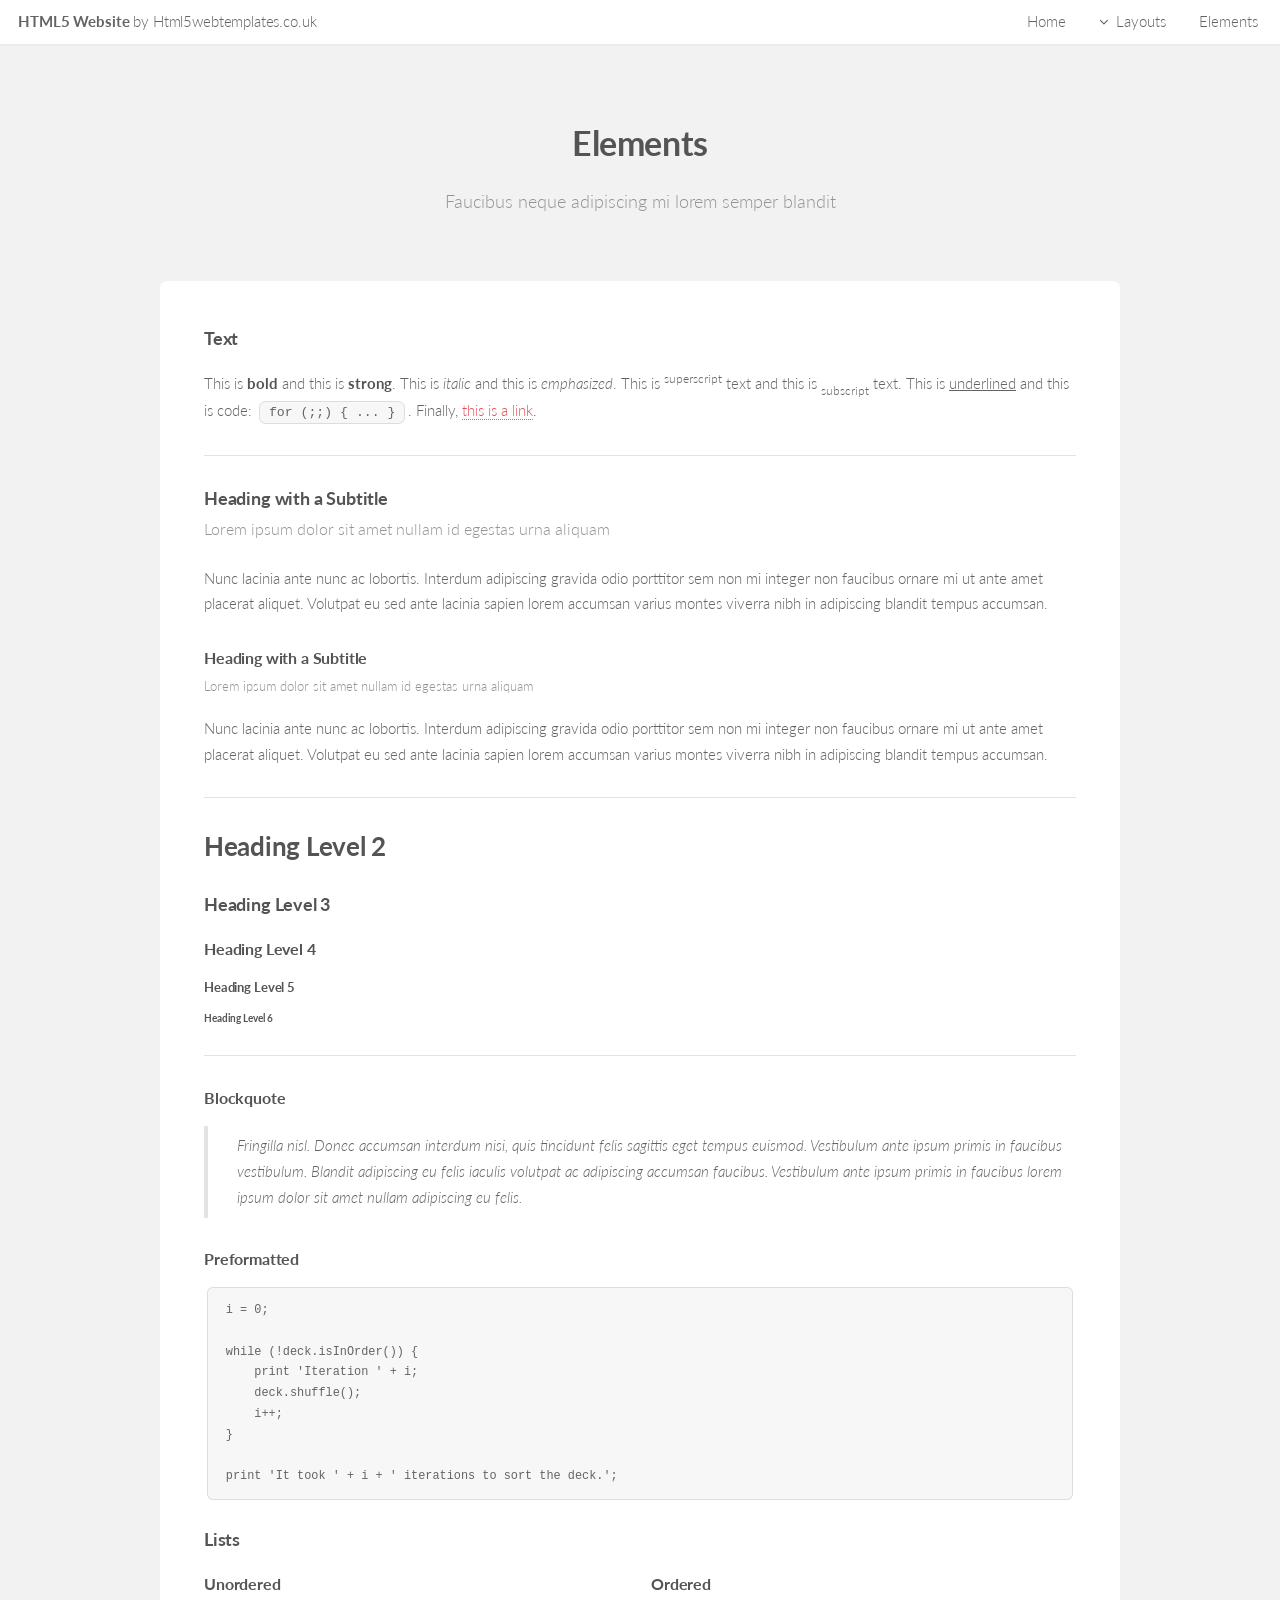
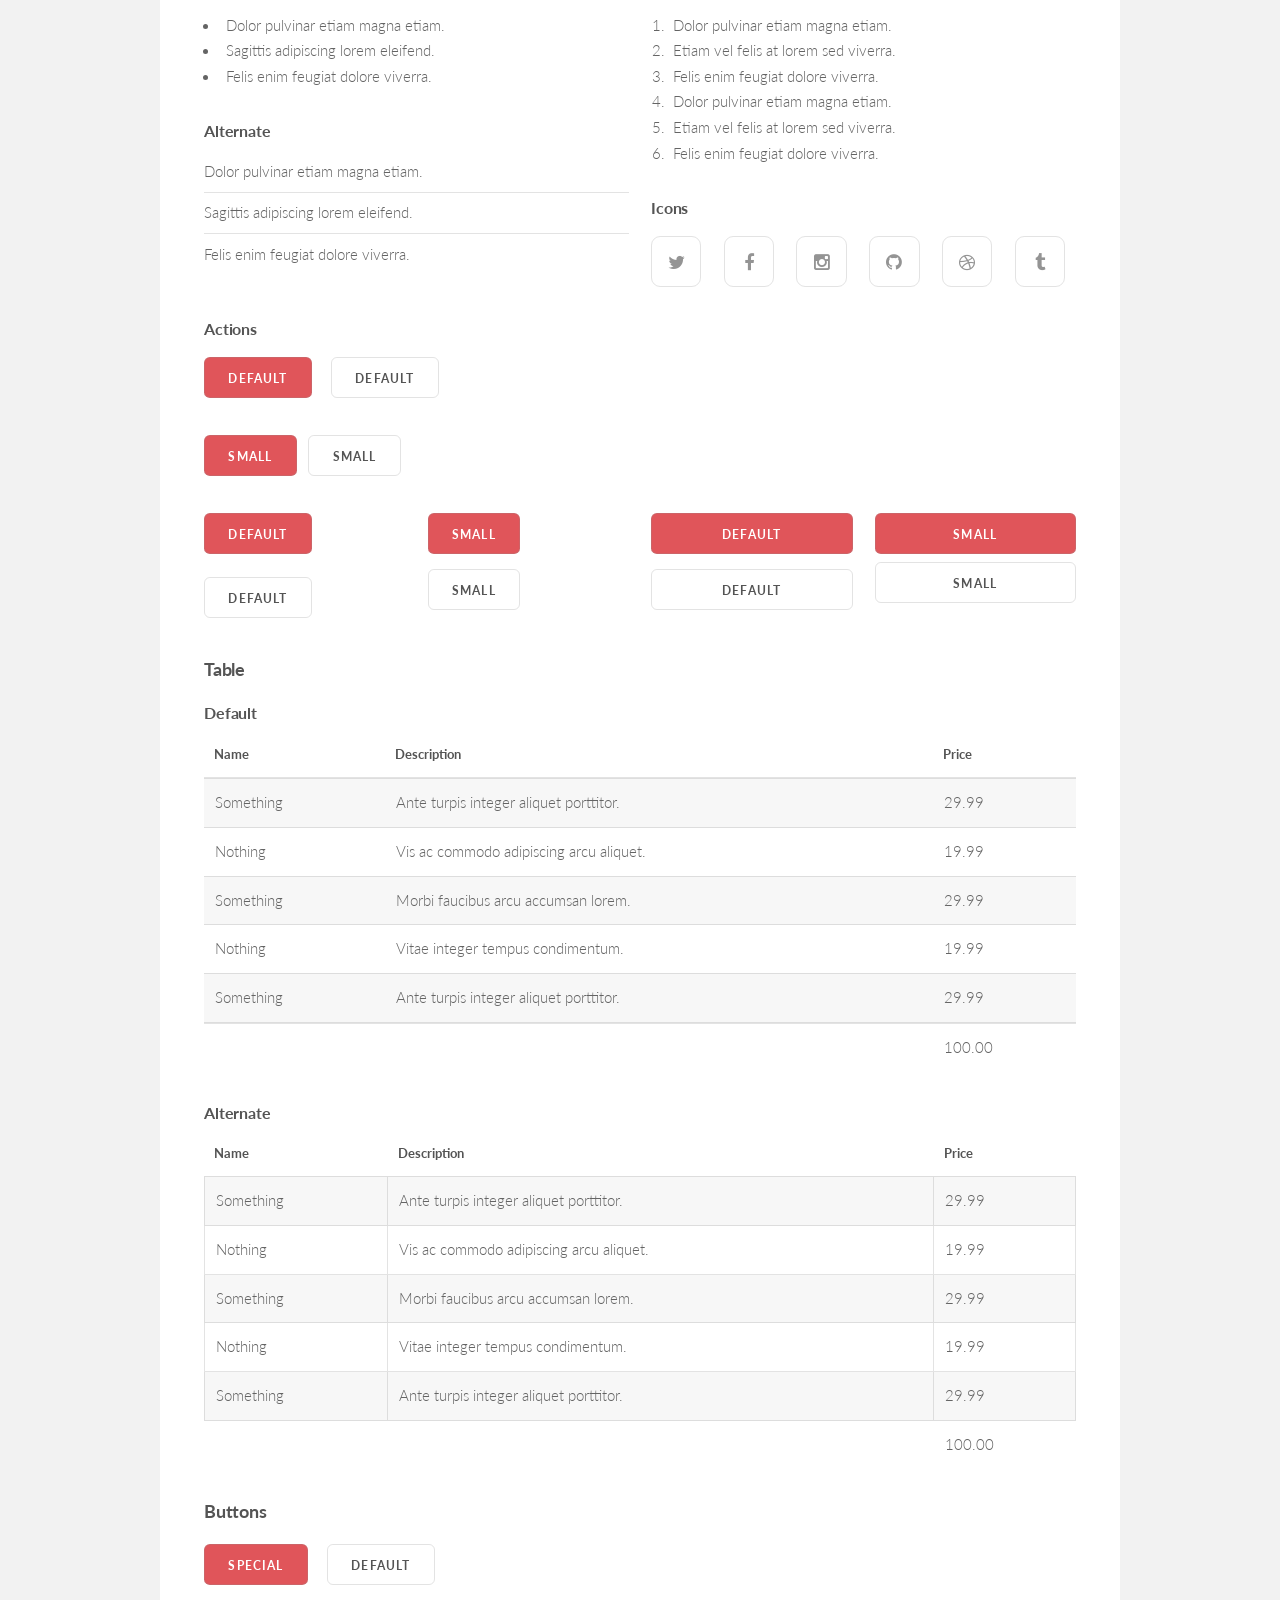
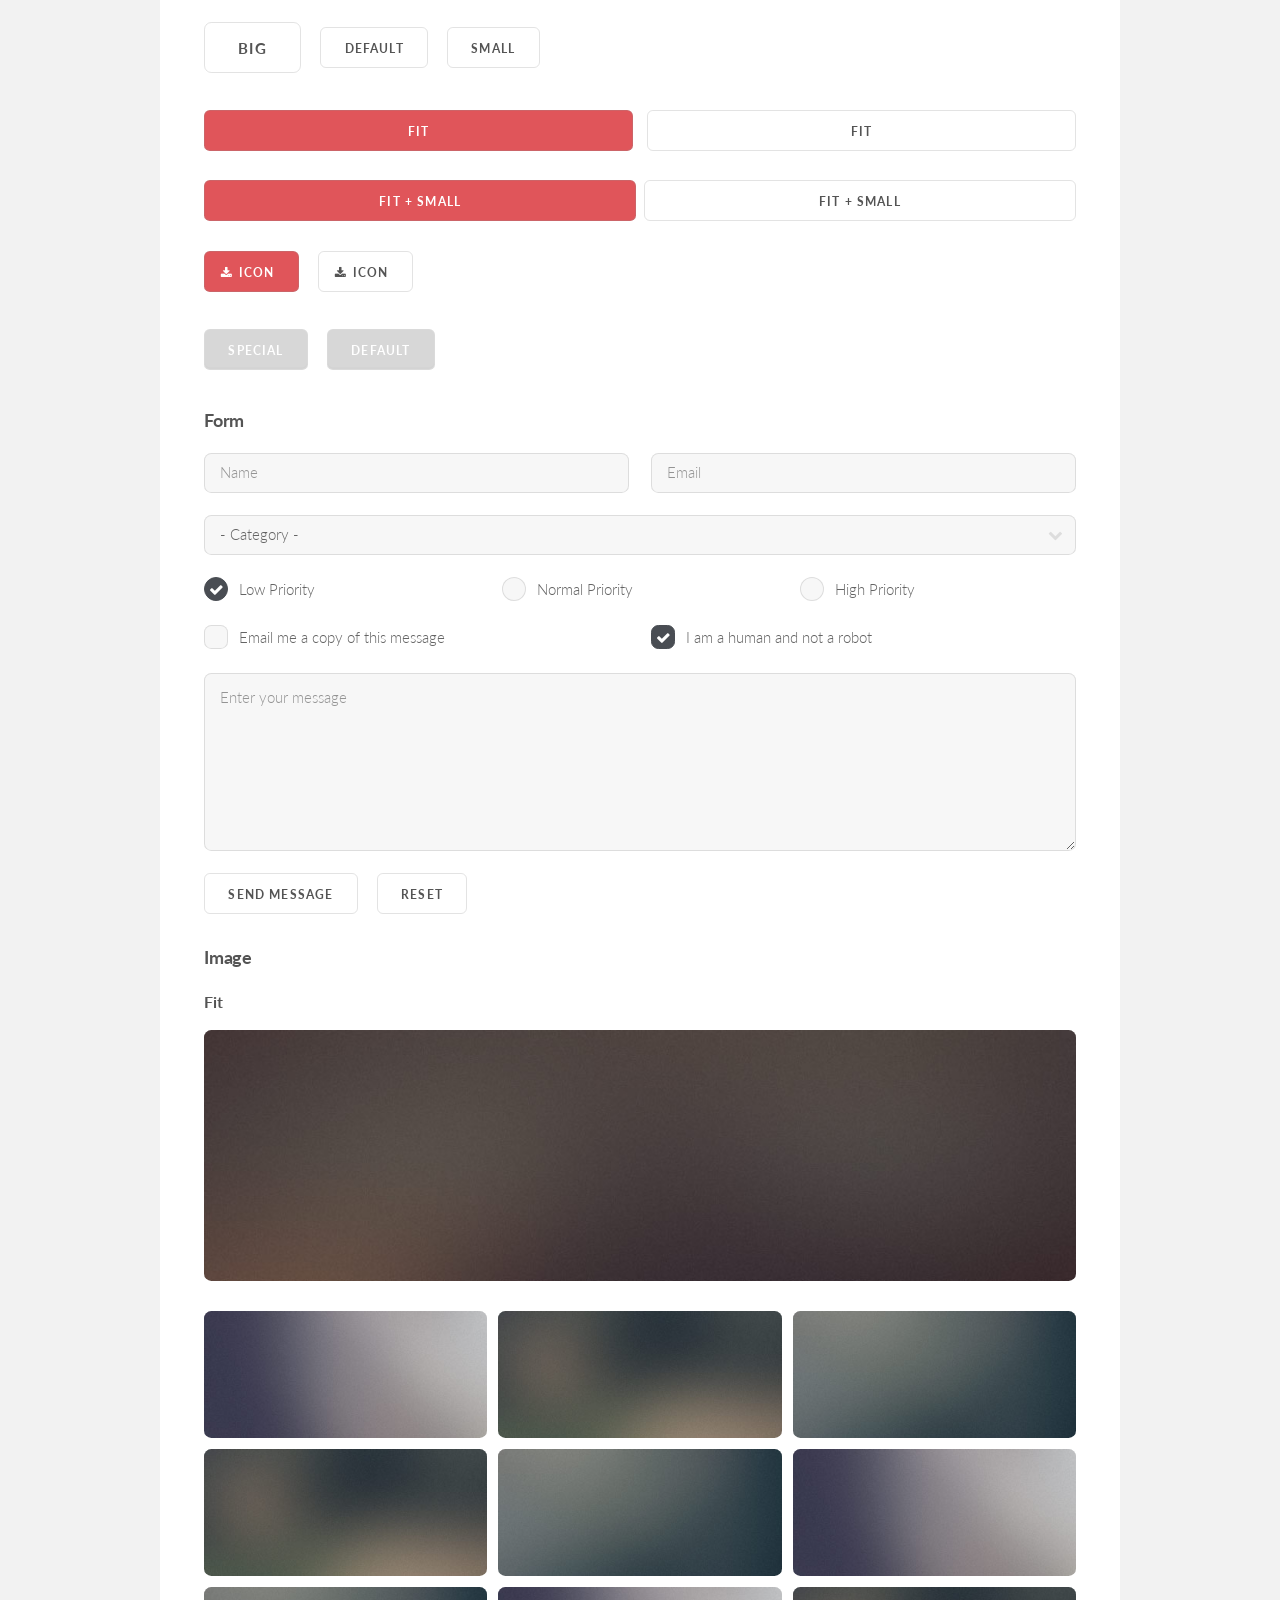
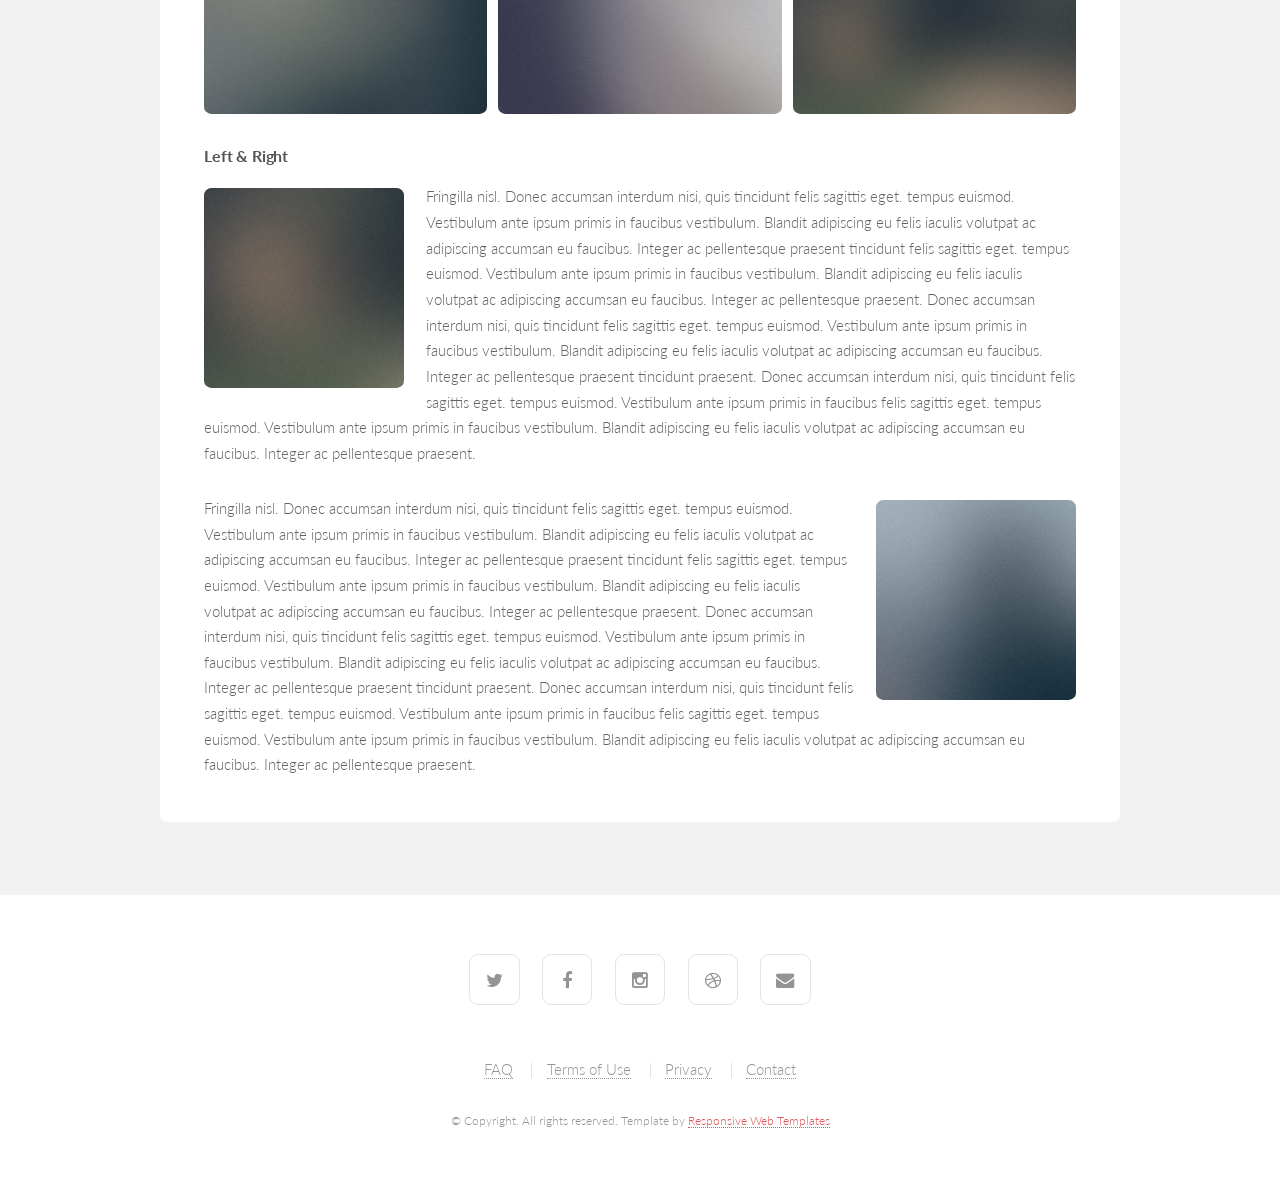
<file: elements.html>
<!DOCTYPE HTML>

<html>
	<head>
		<title> </title>
		<meta http-equiv="content-type" content="text/html; charset=utf-8" />
		<meta name="description" content="" />
		<meta name="keywords" content="" />
		<!--[if lte IE 8]><script src="css/ie/html5shiv.js"></script><![endif]-->
		<script src="js/jquery.min.js"></script>
		<script src="js/jquery.dropotron.min.js"></script>
		<script src="js/jquery.scrollgress.min.js"></script>
		<script src="js/jquery.scrolly.min.js"></script>
		<script src="js/jquery.slidertron.min.js"></script>
		<script src="js/skel.min.js"></script>
		<script src="js/skel-layers.min.js"></script>
		<script src="js/init.js"></script>
		<noscript>
			<link rel="stylesheet" href="css/skel.css" />
			<link rel="stylesheet" href="css/style.css" />
			<link rel="stylesheet" href="css/style-xlarge.css" />
		</noscript>
		<!--[if lte IE 9]><link rel="stylesheet" href="css/ie/v9.css" /><![endif]-->
		<!--[if lte IE 8]><link rel="stylesheet" href="css/ie/v8.css" /><![endif]-->
	</head>
	<body>

		<!-- Header -->
			<header id="header" class="skel-layers-fixed">
			<h1><a href="index.html">HTML5 Website <span>by Html5webtemplates.co.uk</span></a></h1>	
				<nav id="nav">
					<ul>
						<li><a href="index.html">Home</a></li>
						<li>
							<a href="" class="icon fa-angle-down">Layouts</a>
							<ul>
								<li><a href="left-sidebar.html">Left Sidebar</a></li>
								<li><a href="right-sidebar.html">Right Sidebar</a></li>
								<li><a href="no-sidebar.html">No Sidebar</a></li>
								<li>
									<a href="">Submenu</a>
									<ul>
										<li><a href="#">Option 1</a></li>
										<li><a href="#">Option 2</a></li>
										<li><a href="#">Option 3</a></li>
										<li><a href="#">Option 4</a></li>
									</ul>
								</li>
							</ul>
						</li>
						<li><a href="elements.html">Elements</a></li>
					</ul>
				</nav>
			</header>

		<!-- Main -->
			<section id="main" class="wrapper style1">
				<header class="major">
					<h2>Elements</h2>
					<p>Faucibus neque adipiscing mi lorem semper blandit</p>
				</header>
				<div class="container">
						
					<!-- Content -->
						<section id="content">

							<!-- Text -->
								<section>
									<h3>Text</h3>
									<p>This is <b>bold</b> and this is <strong>strong</strong>. This is <i>italic</i> and this is <em>emphasized</em>.
									This is <sup>superscript</sup> text and this is <sub>subscript</sub> text.
									This is <u>underlined</u> and this is code: <code>for (;;) { ... }</code>. Finally, <a href="#">this is a link</a>.</p>

									<hr />
									
									<header>
										<h3>Heading with a Subtitle</h3>
										<p>Lorem ipsum dolor sit amet nullam id egestas urna aliquam</p>
									</header>
									<p>Nunc lacinia ante nunc ac lobortis. Interdum adipiscing gravida odio porttitor sem non mi integer non faucibus ornare mi ut ante amet placerat aliquet. Volutpat eu sed ante lacinia sapien lorem accumsan varius montes viverra nibh in adipiscing blandit tempus accumsan.</p>
									<header>
										<h4>Heading with a Subtitle</h4>
										<p>Lorem ipsum dolor sit amet nullam id egestas urna aliquam</p>
									</header>
									<p>Nunc lacinia ante nunc ac lobortis. Interdum adipiscing gravida odio porttitor sem non mi integer non faucibus ornare mi ut ante amet placerat aliquet. Volutpat eu sed ante lacinia sapien lorem accumsan varius montes viverra nibh in adipiscing blandit tempus accumsan.</p>

									<hr />
									
									<h2>Heading Level 2</h2>
									<h3>Heading Level 3</h3>
									<h4>Heading Level 4</h4>
									<h5>Heading Level 5</h5>
									<h6>Heading Level 6</h6>

									<hr />

									<h4>Blockquote</h4>
									<blockquote>Fringilla nisl. Donec accumsan interdum nisi, quis tincidunt felis sagittis eget tempus euismod. Vestibulum ante ipsum primis in faucibus vestibulum. Blandit adipiscing eu felis iaculis volutpat ac adipiscing accumsan faucibus. Vestibulum ante ipsum primis in faucibus lorem ipsum dolor sit amet nullam adipiscing eu felis.</blockquote>

									<h4>Preformatted</h4>
									<pre><code>i = 0;

while (!deck.isInOrder()) {
    print 'Iteration ' + i;
    deck.shuffle();
    i++;
}

print 'It took ' + i + ' iterations to sort the deck.';
</code></pre>
								</section>

							<!-- Lists -->
								<section>
									<h3>Lists</h3>
									<div class="row">
										<div class="6u 12u(2)">

											<h4>Unordered</h4>
											<ul>
												<li>Dolor pulvinar etiam magna etiam.</li>
												<li>Sagittis adipiscing lorem eleifend.</li>
												<li>Felis enim feugiat dolore viverra.</li>
											</ul>

											<h4>Alternate</h4>
											<ul class="alt">
												<li>Dolor pulvinar etiam magna etiam.</li>
												<li>Sagittis adipiscing lorem eleifend.</li>
												<li>Felis enim feugiat dolore viverra.</li>
											</ul>
											
										</div>
										<div class="6u 12u(2)">
											
											<h4>Ordered</h4>
											<ol>
												<li>Dolor pulvinar etiam magna etiam.</li>
												<li>Etiam vel felis at lorem sed viverra.</li>
												<li>Felis enim feugiat dolore viverra.</li>
												<li>Dolor pulvinar etiam magna etiam.</li>
												<li>Etiam vel felis at lorem sed viverra.</li>
												<li>Felis enim feugiat dolore viverra.</li>
											</ol>

											<h4>Icons</h4>
											<ul class="icons">
												<li><a href="#" class="icon fa-twitter"><span class="label">Twitter</span></a></li>
												<li><a href="#" class="icon fa-facebook"><span class="label">Facebook</span></a></li>
												<li><a href="#" class="icon fa-instagram"><span class="label">Instagram</span></a></li>
												<li><a href="#" class="icon fa-github"><span class="label">Github</span></a></li>
												<li><a href="#" class="icon fa-dribbble"><span class="label">Dribbble</span></a></li>
												<li><a href="#" class="icon fa-tumblr"><span class="label">Tumblr</span></a></li>
											</ul>

										</div>
									</div>

									<h4>Actions</h4>
									<ul class="actions">
										<li><a href="#" class="button special">Default</a></li>
										<li><a href="#" class="button">Default</a></li>
									</ul>
									<ul class="actions small">
										<li><a href="#" class="button special small">Small</a></li>
										<li><a href="#" class="button small">Small</a></li>
									</ul>
									<div class="row">
										<div class="3u 12u(2)">
											<ul class="actions vertical">
												<li><a href="#" class="button special">Default</a></li>
												<li><a href="#" class="button">Default</a></li>
											</ul>
										</div>
										<div class="3u 12u(2)">
											<ul class="actions vertical small">
												<li><a href="#" class="button special small">Small</a></li>
												<li><a href="#" class="button small">Small</a></li>
											</ul>
										</div>
										<div class="3u 12u(2)">
											<ul class="actions vertical">
												<li><a href="#" class="button special fit">Default</a></li>
												<li><a href="#" class="button fit">Default</a></li>
											</ul>
										</div>
										<div class="3u 12u(2)">
											<ul class="actions vertical small">
												<li><a href="#" class="button special small fit">Small</a></li>
												<li><a href="#" class="button small fit">Small</a></li>
											</ul>
										</div>
									</div>
								</section>

							<!-- Table -->
								<section>
									<h3>Table</h3>
									
									<h4>Default</h4>
									<div class="table-wrapper">
										<table>
											<thead>
												<tr>
													<th>Name</th>
													<th>Description</th>
													<th>Price</th>
												</tr>
											</thead>
											<tbody>
												<tr>
													<td>Something</td>
													<td>Ante turpis integer aliquet porttitor.</td>
													<td>29.99</td>
												</tr>
												<tr>
													<td>Nothing</td>
													<td>Vis ac commodo adipiscing arcu aliquet.</td>
													<td>19.99</td>
												</tr>
												<tr>
													<td>Something</td>
													<td> Morbi faucibus arcu accumsan lorem.</td>
													<td>29.99</td>
												</tr>
												<tr>
													<td>Nothing</td>
													<td>Vitae integer tempus condimentum.</td>
													<td>19.99</td>
												</tr>
												<tr>
													<td>Something</td>
													<td>Ante turpis integer aliquet porttitor.</td>
													<td>29.99</td>
												</tr>
											</tbody>
											<tfoot>
												<tr>
													<td colspan="2"></td>
													<td>100.00</td>
												</tr>
											</tfoot>
										</table>
									</div>
									
									<h4>Alternate</h4>
									<div class="table-wrapper">
										<table class="alt">
											<thead>
												<tr>
													<th>Name</th>
													<th>Description</th>
													<th>Price</th>
												</tr>
											</thead>
											<tbody>
												<tr>
													<td>Something</td>
													<td>Ante turpis integer aliquet porttitor.</td>
													<td>29.99</td>
												</tr>
												<tr>
													<td>Nothing</td>
													<td>Vis ac commodo adipiscing arcu aliquet.</td>
													<td>19.99</td>
												</tr>
												<tr>
													<td>Something</td>
													<td> Morbi faucibus arcu accumsan lorem.</td>
													<td>29.99</td>
												</tr>
												<tr>
													<td>Nothing</td>
													<td>Vitae integer tempus condimentum.</td>
													<td>19.99</td>
												</tr>
												<tr>
													<td>Something</td>
													<td>Ante turpis integer aliquet porttitor.</td>
													<td>29.99</td>
												</tr>
											</tbody>
											<tfoot>
												<tr>
													<td colspan="2"></td>
													<td>100.00</td>
												</tr>
											</tfoot>
										</table>
									</div>
								</section>

							<!-- Buttons -->
								<section>
									<h3>Buttons</h3>
									<ul class="actions">
										<li><a href="#" class="button special">Special</a></li>
										<li><a href="#" class="button">Default</a></li>
									</ul>
									<ul class="actions">
										<li><a href="#" class="button big">Big</a></li>
										<li><a href="#" class="button">Default</a></li>
										<li><a href="#" class="button small">Small</a></li>
									</ul>
									<ul class="actions fit">
										<li><a href="#" class="button special fit">Fit</a></li>
										<li><a href="#" class="button fit">Fit</a></li>
									</ul>
									<ul class="actions fit small">
										<li><a href="#" class="button special fit small">Fit + Small</a></li>
										<li><a href="#" class="button fit small">Fit + Small</a></li>
									</ul>
									<ul class="actions">
										<li><a href="#" class="button special icon fa-download">Icon</a></li>
										<li><a href="#" class="button icon fa-download">Icon</a></li>
									</ul>
									<ul class="actions">
										<li><span class="button special disabled">Special</span></li>
										<li><span class="button disabled">Default</span></li>
									</ul>
								</section>

							<!-- Form -->
								<section>
									<h3>Form</h3>
									<form method="post" action="#">
										<div class="row uniform">
											<div class="6u 12u(3)">
												<input type="text" name="name" id="name" value="" placeholder="Name" />
											</div>
											<div class="6u 12u(3)">
												<input type="email" name="email" id="email" value="" placeholder="Email" />
											</div>
										</div>
										<div class="row uniform">
											<div class="12u">
												<div class="select-wrapper">
													<select name="category" id="category">
														<option value="">- Category -</option>
														<option value="1">Manufacturing</option>
														<option value="1">Shipping</option>
														<option value="1">Administration</option>
														<option value="1">Human Resources</option>
													</select>
												</div>
											</div>
										</div>
										<div class="row uniform">
											<div class="4u 12u(2)">
												<input type="radio" id="priority-low" name="priority" checked>
												<label for="priority-low">Low Priority</label>
											</div>
											<div class="4u 12u(2)">
												<input type="radio" id="priority-normal" name="priority">
												<label for="priority-normal">Normal Priority</label>
											</div>
											<div class="4u 12u(2)">
												<input type="radio" id="priority-high" name="priority">
												<label for="priority-high">High Priority</label>
											</div>
										</div>
										<div class="row uniform">
											<div class="6u 12u(2)">
												<input type="checkbox" id="copy" name="copy">
												<label for="copy">Email me a copy of this message</label>
											</div>
											<div class="6u 12u(2)">
												<input type="checkbox" id="human" name="human" checked>
												<label for="human">I am a human and not a robot</label>
											</div>
										</div>
										<div class="row uniform">
											<div class="12u">
												<textarea name="message" id="message" placeholder="Enter your message" rows="6"></textarea>
											</div>
										</div>
										<div class="row uniform">
											<div class="12u">
												<ul class="actions">
													<li><input type="submit" value="Send Message" /></li>
													<li><input type="reset" value="Reset" class="alt" /></li>
												</ul>
											</div>
										</div>
									</form>
								</section>

							<!-- Image -->
								<section>
									<h3>Image</h3>
									<h4>Fit</h4>
									<span class="image fit"><img src="images/pic07.jpg" alt="" /></span>
									<div class="box alt">
										<div class="row 50% uniform">
											<div class="4u 6u(3)"><span class="image fit"><img src="images/pic01.jpg" alt="" /></span></div>
											<div class="4u 6u(3)"><span class="image fit"><img src="images/pic02.jpg" alt="" /></span></div>
											<div class="4u 6u(3)"><span class="image fit"><img src="images/pic03.jpg" alt="" /></span></div>
											<div class="4u 6u(3)"><span class="image fit"><img src="images/pic02.jpg" alt="" /></span></div>
											<div class="4u 6u(3)"><span class="image fit"><img src="images/pic03.jpg" alt="" /></span></div>
											<div class="4u 6u(3)"><span class="image fit"><img src="images/pic01.jpg" alt="" /></span></div>
											<div class="4u 6u(3)"><span class="image fit"><img src="images/pic03.jpg" alt="" /></span></div>
											<div class="4u 6u(3)"><span class="image fit"><img src="images/pic01.jpg" alt="" /></span></div>
											<div class="4u 6u(3)"><span class="image fit"><img src="images/pic02.jpg" alt="" /></span></div>
										</div>
									</div>

									<h4>Left &amp; Right</h4>
									<p><span class="image left"><img src="images/pic08.jpg" alt="" /></span>Fringilla nisl. Donec accumsan interdum nisi, quis tincidunt felis sagittis eget. tempus euismod. Vestibulum ante ipsum primis in faucibus vestibulum. Blandit adipiscing eu felis iaculis volutpat ac adipiscing accumsan eu faucibus. Integer ac pellentesque praesent tincidunt felis sagittis eget. tempus euismod. Vestibulum ante ipsum primis in faucibus vestibulum. Blandit adipiscing eu felis iaculis volutpat ac adipiscing accumsan eu faucibus. Integer ac pellentesque praesent. Donec accumsan interdum nisi, quis tincidunt felis sagittis eget. tempus euismod. Vestibulum ante ipsum primis in faucibus vestibulum. Blandit adipiscing eu felis iaculis volutpat ac adipiscing accumsan eu faucibus. Integer ac pellentesque praesent tincidunt praesent. Donec accumsan interdum nisi, quis tincidunt felis sagittis eget. tempus euismod. Vestibulum ante ipsum primis in faucibus felis sagittis eget. tempus euismod. Vestibulum ante ipsum primis in faucibus vestibulum. Blandit adipiscing eu felis iaculis volutpat ac adipiscing accumsan eu faucibus. Integer ac pellentesque praesent.</p>
									<p><span class="image right"><img src="images/pic09.jpg" alt="" /></span>Fringilla nisl. Donec accumsan interdum nisi, quis tincidunt felis sagittis eget. tempus euismod. Vestibulum ante ipsum primis in faucibus vestibulum. Blandit adipiscing eu felis iaculis volutpat ac adipiscing accumsan eu faucibus. Integer ac pellentesque praesent tincidunt felis sagittis eget. tempus euismod. Vestibulum ante ipsum primis in faucibus vestibulum. Blandit adipiscing eu felis iaculis volutpat ac adipiscing accumsan eu faucibus. Integer ac pellentesque praesent. Donec accumsan interdum nisi, quis tincidunt felis sagittis eget. tempus euismod. Vestibulum ante ipsum primis in faucibus vestibulum. Blandit adipiscing eu felis iaculis volutpat ac adipiscing accumsan eu faucibus. Integer ac pellentesque praesent tincidunt praesent. Donec accumsan interdum nisi, quis tincidunt felis sagittis eget. tempus euismod. Vestibulum ante ipsum primis in faucibus felis sagittis eget. tempus euismod. Vestibulum ante ipsum primis in faucibus vestibulum. Blandit adipiscing eu felis iaculis volutpat ac adipiscing accumsan eu faucibus. Integer ac pellentesque praesent.</p>
								</section>

						</section>

				</div>
			</section>
			
		<!-- Footer -->
			<footer id="footer">
				<ul class="icons">
					<li><a href="#" class="icon fa-twitter"><span class="label">Twitter</span></a></li>
					<li><a href="#" class="icon fa-facebook"><span class="label">Facebook</span></a></li>
					<li><a href="#" class="icon fa-instagram"><span class="label">Instagram</span></a></li>
					<li><a href="#" class="icon fa-dribbble"><span class="label">Dribbble</span></a></li>
					<li><a href="#" class="icon fa-envelope"><span class="label">Envelope</span></a></li>
				</ul>
				<ul class="menu">
					<li><a href="#">FAQ</a></li>
					<li><a href="#">Terms of Use</a></li>
					<li><a href="#">Privacy</a></li>
					<li><a href="#">Contact</a></li>
				</ul>
				<span class="copyright">
			&copy; Copyright. All rights reserved. Template by <a href="http://www.html5webtemplates.co.uk">Responsive Web Templates</a>	
				</span>
			</footer>

	</body>
</html>
</file>
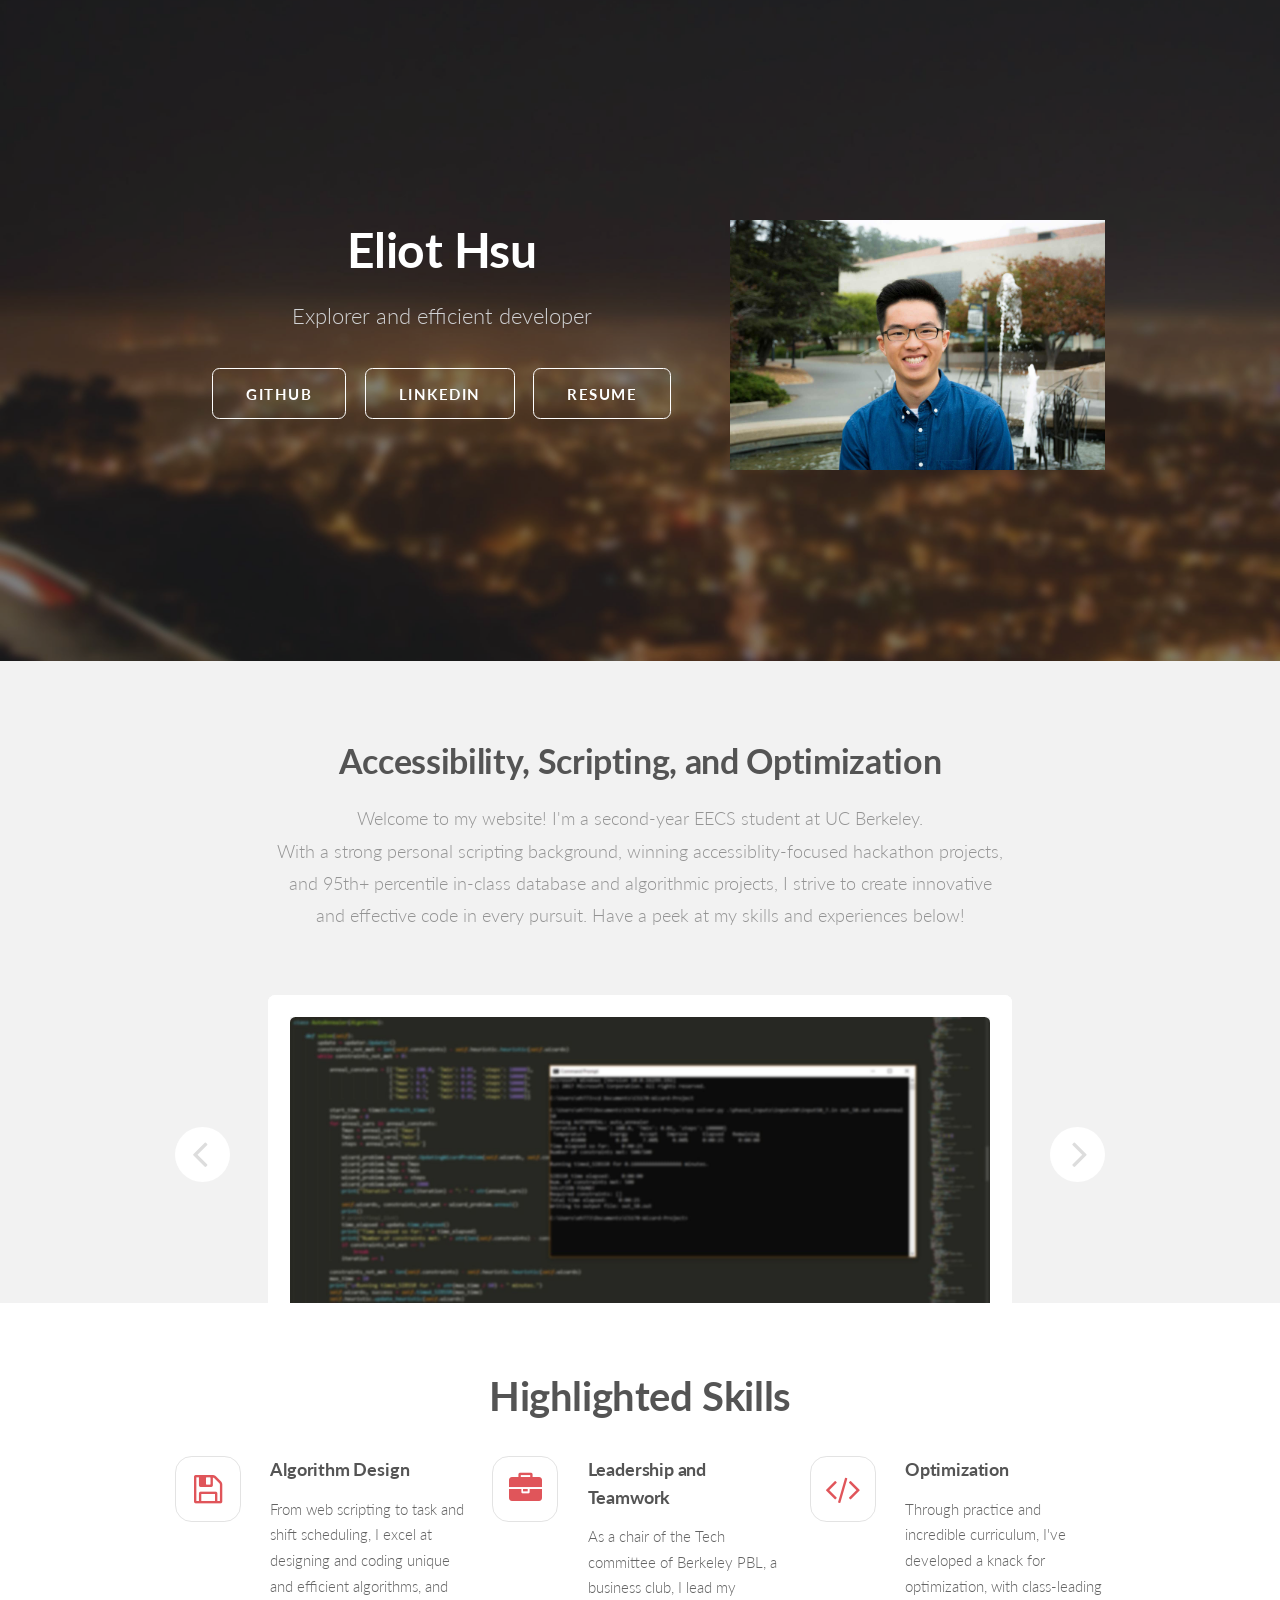
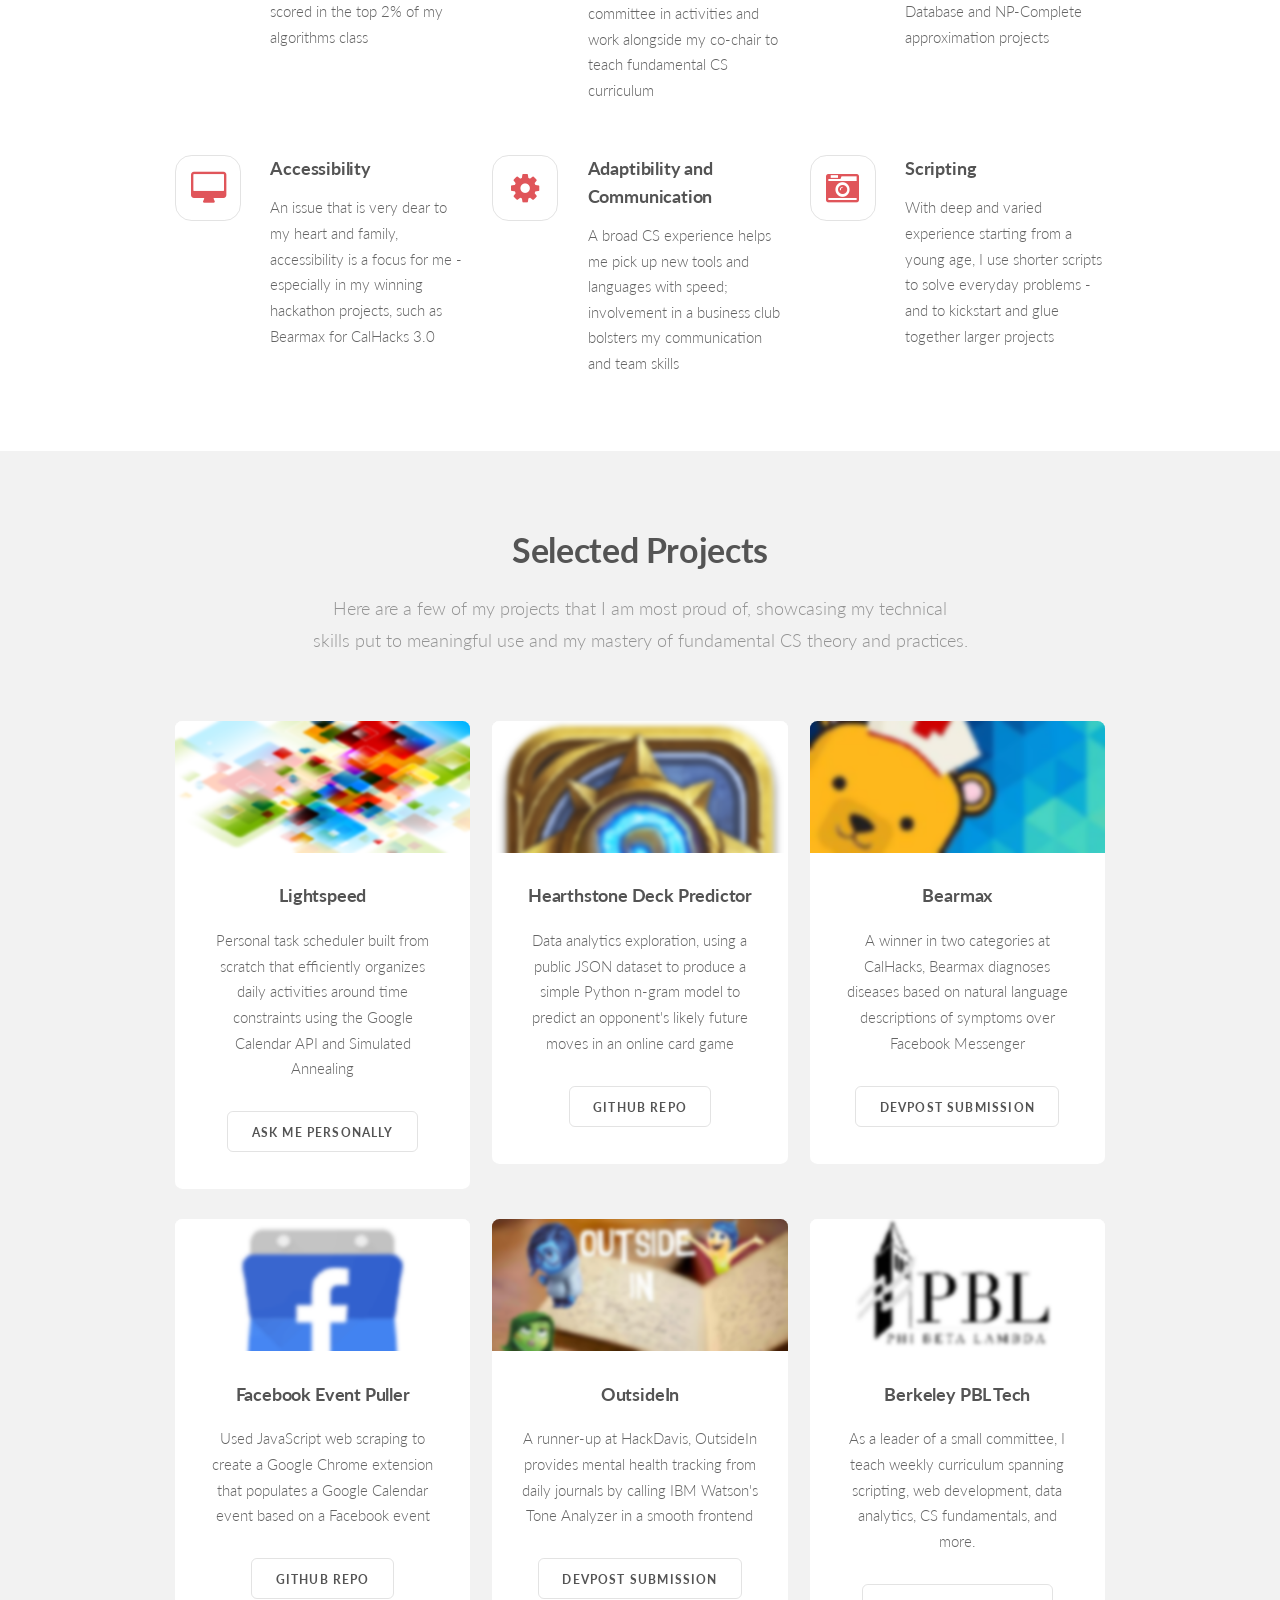
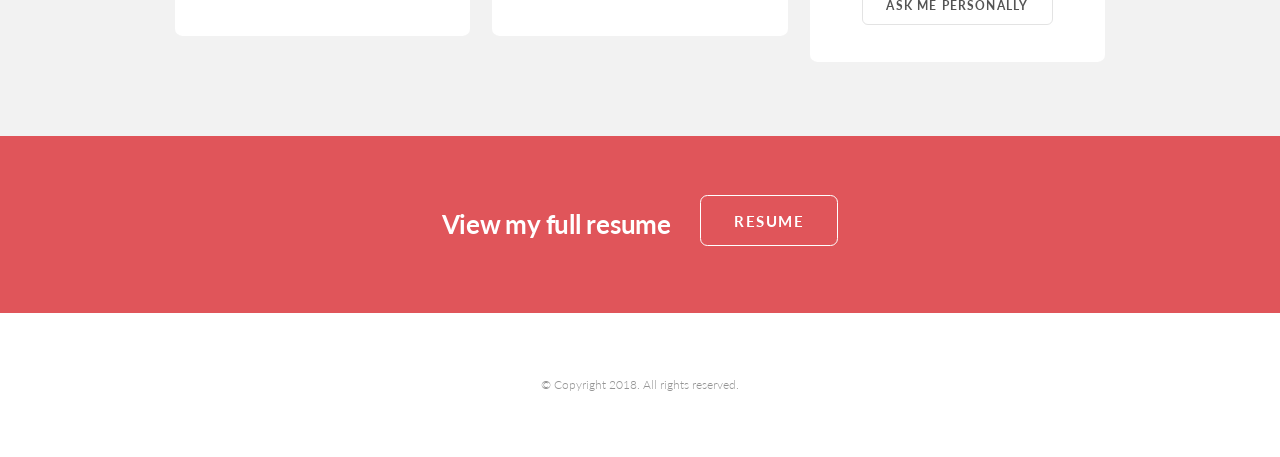
<file: index_old.html>
<!DOCTYPE HTML>

<html>
	<head>
		<title>Eliot Hsu</title>
		<link rel="icon" href="images/facebook_octopus.png" type="image/x-icon">
		<link rel="stylesheet" href="https://maxcdn.bootstrapcdn.com/bootstrap/4.0.0-beta.3/css/bootstrap.min.css" integrity="sha384-Zug+QiDoJOrZ5t4lssLdxGhVrurbmBWopoEl+M6BdEfwnCJZtKxi1KgxUyJq13dy" crossorigin="anonymous">

		<meta http-equiv="content-type" content="text/html; charset=utf-8" />
		<meta name="description" content="" />
		<meta name="keywords" content="" />
		<!--[if lte IE 8]><script src="css/ie/html5shiv.js"></script><![endif]-->
		<script src="js/jquery.min.js"></script>
		<script src="js/jquery.dropotron.min.js"></script>
		<script src="js/jquery.scrollgress.min.js"></script>
		<script src="js/jquery.scrolly.min.js"></script>
		<script src="js/jquery.slidertron.min.js"></script>
		<script src="js/skel.min.js"></script>
		<script src="js/skel-layers.min.js"></script>
		<script src="js/init.js"></script>
		<noscript>
			<link rel="stylesheet" href="css/skel.css" />
			<link rel="stylesheet" href="css/style.css" />
			<link rel="stylesheet" href="css/style-xlarge.css" />
			<link rel="stylesheet" href="css/style-personal.css" />
		</noscript>
		<!--[if lte IE 9]><link rel="stylesheet" href="css/ie/v9.css" /><![endif]-->
		<!--[if lte IE 8]><link rel="stylesheet" href="css/ie/v8.css" /><![endif]-->
	</head>
	<body class="landing">

		<!-- Header -->
<!--
			<header id="header" class="alt skel-layers-fixed">
				<h1><a href="index.html">Eliot Hsu's website <span></span></a></h1>
				<nav id="nav">
					<ul>
						<li><a href="index.html">Home</a></li>
						<li>
							<a href="" class="icon fa-angle-down">Layouts</a>
							<ul>
								<li><a href="left-sidebar.html">Left Sidebar</a></li>
								<li><a href="right-sidebar.html">Right Sidebar</a></li>
								<li><a href="no-sidebar.html">No Sidebar</a></li>
								<li>
									<a href="">Submenu</a>
									<ul>
										<li><a href="#">Option 1</a></li>
										<li><a href="#">Option 2</a></li>
										<li><a href="#">Option 3</a></li>
										<li><a href="#">Option 4</a></li>
									</ul>
								</li>
							</ul>
						</li>
						<li><a href="elements.html">Elements</a></li>
					</ul>
				</nav>
			</header>
-->

		<!-- Banner -->
			<section id="banner">
				<div class="container inner">
					<div class="row wrapper">
						<div class="item col-xs-7 col-lg-7">
							<h2>Eliot Hsu</h2>
							<p>Explorer and efficient developer</p>
							<ul class="actions">
								<li><a target="_blank" href="https://github.com/eliothsu" class="button big">github</a></li>
								<li><a target="_blank" href="https://www.linkedin.com/in/eliothsu/" class="button big">linkedin</a></li>
								<li><a target="_blank" href="res/Eliot_Hsu_Resume.pdf" class="button big">resume</a></li>
							</ul>
						</div>
						<div class="item col-xs-5 col-lg-5">
							<img src="images/Eliot_Hsu_Portrait_compressed.jpg" class="img-fluid" alt="Portrait" />
						</div>
					</div>
				</div>
			</section>

		<!-- One -->
			<section id="one" class="wrapper style1">
				<div class="container">
					<header class="major">
						<h2>Accessibility, Scripting, and Optimization</h2>
						<p>
							Welcome to my website! I'm a second-year EECS student at UC Berkeley.<br />
							With a strong personal scripting background, winning accessiblity-focused hackathon projects,<br />
							and 95th+ percentile in-class database and algorithmic projects, I strive to create innovative<br />
							and effective code in every pursuit. Have a peek at my skills and experiences below!
						</p>
					</header>
					<div class="slider">
						<span class="nav-previous"></span>
						<div class="viewer">
							<div class="reel">
								<div class="slide">
									<img src="images/wizard_project_blur_compressed.jpg" alt="" />
								</div>
								<div class="slide">
									<img src="images/facebook_event_puller_blur_compressed.jpg" alt="" />
								</div>
								<div class="slide">
									<img src="images/bearmax_cropped_blur_compressed.jpg" alt="" />
								</div>
							</div>
						</div>
						<span class="nav-next"></span>
					</div>
				</div>
			</section>
			
		<!-- Two -->
			<section id="two" class="wrapper style2">
				<div class="container">
					<header class="major">
						<h1>Highlighted Skills</h1>
					</header>
					<div class="row uniform">
						<div class="4u 6u(2) 12u$(3)">
							<section class="feature fa-save">
								<h3>Algorithm Design</h3>
								<p>From web scripting to task and shift scheduling, I excel at designing and coding unique and efficient algorithms, and scored in the top 2% of my algorithms class</p>
							</section>
						</div>
						<div class="4u 6u$(2) 12u$(3)">
							<section class="feature fa-briefcase">
								<h3>Leadership and Teamwork</h3>
								<p>As a chair of the Tech committee of Berkeley PBL, a business club, I lead my committee in activities and work alongside my co-chair to teach fundamental CS curriculum</p>
							</section>
						</div>
						<div class="4u$ 6u(2) 12u$(3)">
							<section class="feature fa-code">
								<h3>Optimization</h3>
								<p>Through practice and incredible curriculum, I've developed a knack for optimization, with class-leading Database and NP-Complete approximation projects</p>
							</section>
						</div>
						<div class="4u 6u$(2) 12u$(3)">
							<section class="feature fa-desktop">
								<h3>Accessibility</h3>
								<p>An issue that is very dear to my heart and family, accessibility is a focus for me - especially in my winning hackathon projects, such as Bearmax for CalHacks 3.0</p>
							</section>
						</div>
						<div class="4u$ 6u$(2) 12u$(3)">
							<section class="feature fa-cog">
								<h3>Adaptibility and Communication</h3>
								<p>A broad CS experience helps me pick up new tools and languages with speed; involvement in a business club bolsters my communication and team skills</p>
							</section>
						</div>
						<div class="4u 6u(2) 12u$(3)">
							<section class="feature fa-camera-retro">
								<h3>Scripting</h3>
								<p>With deep and varied experience starting from a young age, I use shorter scripts to solve everyday problems - and to kickstart and glue together larger projects</p>
							</section>
						</div>
					</div>
				</div>
			</section>
			
		<!-- Three -->
			<section id="three" class="wrapper style1">
				<div class="container">
					<header class="major">
						<h2>Selected Projects</h2>
						<p>Here are a few of my projects that I am most proud of, showcasing my technical<br />
						skills put to meaningful use and my mastery of fundamental CS theory and practices.</p>
					</header>
					<div class="row">
						<div class="4u 6u(2) 12u$(3)">
							<article class="box post">
								<a href="#" class="image fit"><img src="images/lightspeed_resize.png" alt="" /></a>
								<h3>Lightspeed</h3>
								<p>Personal task scheduler built from scratch that efficiently organizes daily activities around time constraints using the Google Calendar API and Simulated Annealing</p>
								<ul class="actions">
									<li><a href="https://www.linkedin.com/in/eliothsu/" class="button">Ask me personally</a></li>
								</ul>
							</article>
						</div>
						<div class="4u 6u$(2) 12u$(3)">
							<article class="box post">
								<a href="#" class="image fit"><img src="images/hearthstone_crop.png" alt="" /></a>
								<h3>Hearthstone Deck Predictor</h3>
								<p>Data analytics exploration, using a public JSON dataset to produce a simple Python n-gram model to predict an opponent's likely future moves in an online card game</p>
								<ul class="actions">
									<li><a href="https://github.com/eliothsu/Hearthstone-Card-Predictor" class="button">github repo</a></li>
								</ul>
							</article>
						</div>
						<div class="4u$ 6u(2) 12u$(3)">
							<article class="box post">
								<a href="#" class="image fit"><img src="images/bearmax_edit.png" alt="" /></a>
								<h3>Bearmax</h3>
								<p>A winner in two categories at CalHacks, Bearmax diagnoses diseases based on natural language descriptions of symptoms over Facebook Messenger</p>
								<ul class="actions">
									<li><a href="https://devpost.com/software/bearmax" class="button">devpost submission</a></li>
								</ul>
							</article>
						</div>
						<div class="4u 6u$(2) 12u$(3)">
							<article class="box post">
								<a href="#" class="image fit"><img src="images/facebook_event_puller_edit.png" alt="" /></a>
								<h3>Facebook Event Puller</h3>
								<p>Used JavaScript web scraping to create a Google Chrome extension that populates a Google Calendar event based on a Facebook event</p>
								<ul class="actions">
									<li><a href="https://github.com/eliothsu/facebook-event-puller" class="button">github repo</a></li>
								</ul>
							</article>
						</div>
						<div class="4u 6u(2) 12u$(3)">
							<article class="box post">
								<a href="#" class="image fit"><img src="images/outside_in.png" alt="" /></a>
								<h3>OutsideIn</h3>
								<p>A runner-up at HackDavis, OutsideIn provides mental health tracking from daily journals by calling IBM Watson's Tone Analyzer in a smooth frontend</p>
								<ul class="actions">
									<li><a href="https://devpost.com/software/outsidein-59u6l0" class="button">devpost submission</a></li>
								</ul>
							</article>
						</div>
						<div class="4u$ 6u$(2) 12u$(3)">
							<article class="box post">
								<a href="#" class="image fit"><img src="images/pbl_edit.png" alt="" /></a>
								<h3>Berkeley PBL Tech</h3>
								<p>As a leader of a small committee, I teach weekly curriculum spanning scripting, web development, data analytics, CS fundamentals, and more.</p>
								<ul class="actions">
									<li><a href="https://www.linkedin.com/in/eliothsu/" class="button">ask me personally</a></li>
								</ul>
							</article>
						</div>
					</div>
				</div>
			</section>
			
		<!-- CTA -->
			<section id="cta" class="wrapper style3">
				<h2>View my full resume</h2>
				<ul class="actions">
					<li><a href="res/Eliot_Hsu_Resume.pdf" class="button big">resume</a></li>
				</ul>
			</section>
			
		<!-- Footer -->
			<footer id="footer">
<!--
				<ul class="icons">
					<li><a href="#" class="icon fa-twitter"><span class="label">Twitter</span></a></li>
					<li><a href="#" class="icon fa-facebook"><span class="label">Facebook</span></a></li>
					<li><a href="#" class="icon fa-instagram"><span class="label">Instagram</span></a></li>
					<li><a href="#" class="icon fa-dribbble"><span class="label">Dribbble</span></a></li>
					<li><a href="#" class="icon fa-envelope"><span class="label">Envelope</span></a></li>
				</ul>
				<ul class="menu">
					<li><a href="#">FAQ</a></li>
					<li><a href="#">Terms of Use</a></li>
					<li><a href="#">Privacy</a></li>
					<li><a href="#">Contact</a></li>
				</ul>
-->
				<span class="copyright">
					&copy; Copyright 2018. All rights reserved.
				</span>
			</footer>

	</body>
</html>
</file>
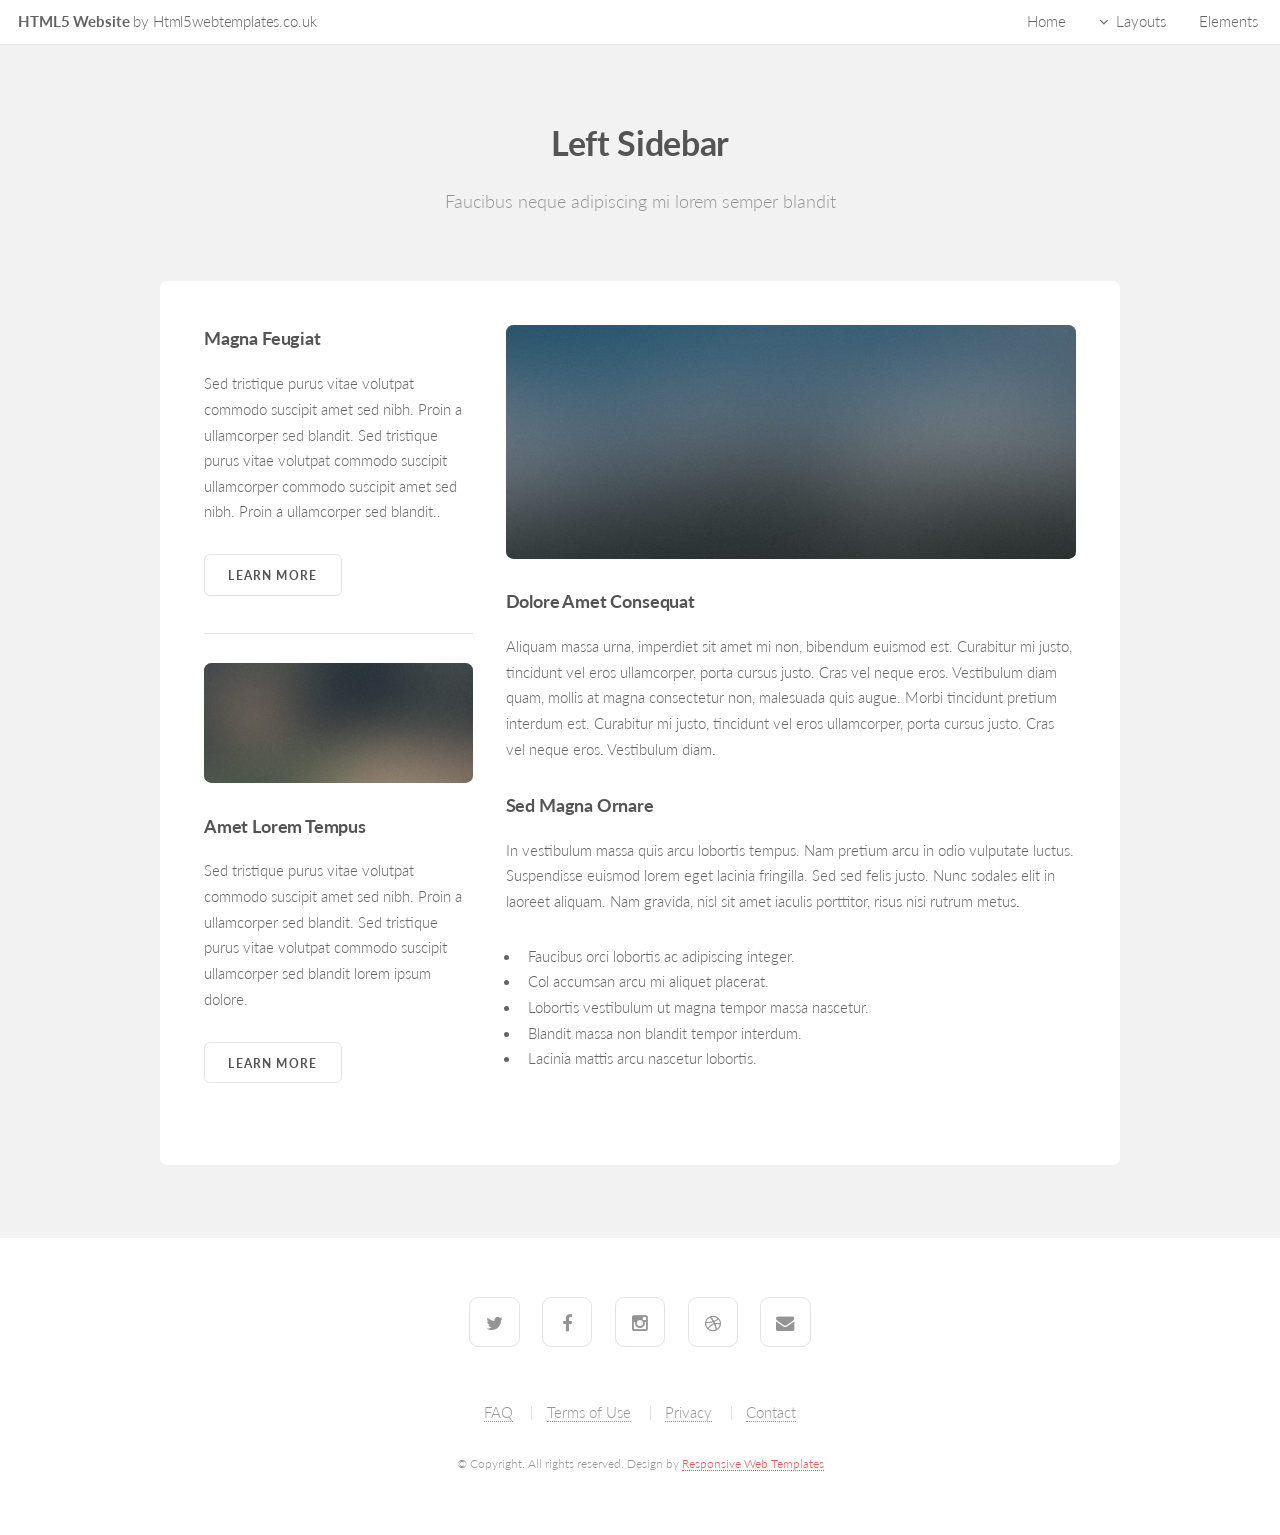
<file: left-sidebar.html>
<!DOCTYPE HTML>

<html>
	<head>
		<title> </title>
		<meta http-equiv="content-type" content="text/html; charset=utf-8" />
		<meta name="description" content="" />
		<meta name="keywords" content="" />
		<!--[if lte IE 8]><script src="css/ie/html5shiv.js"></script><![endif]-->
		<script src="js/jquery.min.js"></script>
		<script src="js/jquery.dropotron.min.js"></script>
		<script src="js/jquery.scrollgress.min.js"></script>
		<script src="js/jquery.scrolly.min.js"></script>
		<script src="js/jquery.slidertron.min.js"></script>
		<script src="js/skel.min.js"></script>
		<script src="js/skel-layers.min.js"></script>
		<script src="js/init.js"></script>
		<noscript>
			<link rel="stylesheet" href="css/skel.css" />
			<link rel="stylesheet" href="css/style.css" />
			<link rel="stylesheet" href="css/style-xlarge.css" />
		</noscript>
		<!--[if lte IE 9]><link rel="stylesheet" href="css/ie/v9.css" /><![endif]-->
		<!--[if lte IE 8]><link rel="stylesheet" href="css/ie/v8.css" /><![endif]-->
	</head>
	<body>

		<!-- Header -->
			<header id="header" class="skel-layers-fixed">
			<h1><a href="index.html">HTML5 Website <span>by Html5webtemplates.co.uk</span></a></h1>	
				<nav id="nav">
					<ul>
						<li><a href="index.html">Home</a></li>
						<li>
							<a href="" class="icon fa-angle-down">Layouts</a>
							<ul>
								<li><a href="left-sidebar.html">Left Sidebar</a></li>
								<li><a href="right-sidebar.html">Right Sidebar</a></li>
								<li><a href="no-sidebar.html">No Sidebar</a></li>
								<li>
									<a href="">Submenu</a>
									<ul>
										<li><a href="#">Option 1</a></li>
										<li><a href="#">Option 2</a></li>
										<li><a href="#">Option 3</a></li>
										<li><a href="#">Option 4</a></li>
									</ul>
								</li>
							</ul>
						</li>
						<li><a href="elements.html">Elements</a></li>
					</ul>
				</nav>
			</header>

		<!-- Main -->
			<section id="main" class="wrapper style1">
				<header class="major">
					<h2>Left Sidebar</h2>
					<p>Faucibus neque adipiscing mi lorem semper blandit</p>
				</header>
				<div class="container">
					<div class="row 150%">
						<div class="4u 12u$(2)">
						
							<!-- Sidebar -->
								<section id="sidebar">
									<section>
										<h3>Magna Feugiat</h3>
										<p>Sed tristique purus vitae volutpat commodo suscipit amet sed nibh. Proin a ullamcorper sed blandit. Sed tristique purus vitae volutpat commodo suscipit ullamcorper commodo suscipit amet sed nibh. Proin a ullamcorper sed blandit..</p>
										<footer>
											<ul class="actions">
												<li><a href="#" class="button small alt">Learn More</a></li>
											</ul>
										</footer>
									</section>
									<hr />
									<section>
										<a href="#" class="image fit"><img src="images/pic02.jpg" alt="" /></a>
										<h3>Amet Lorem Tempus</h3>
										<p>Sed tristique purus vitae volutpat commodo suscipit amet sed nibh. Proin a ullamcorper sed blandit. Sed tristique purus vitae volutpat commodo suscipit ullamcorper sed blandit lorem ipsum dolore.</p>
										<footer>
											<ul class="actions">
												<li><a href="#" class="button small alt">Learn More</a></li>
											</ul>
										</footer>
									</section>
								</section>

						</div>
						<div class="8u 12u$(2) important(2)">
						
							<!-- Content -->
								<section id="content">
									<a href="#" class="image fit"><img src="images/slide02.jpg" alt="" /></a>
									<h3>Dolore Amet Consequat</h3>
									<p>Aliquam massa urna, imperdiet sit amet mi non, bibendum euismod est. Curabitur mi justo, tincidunt vel eros ullamcorper, porta cursus justo. Cras vel neque eros. Vestibulum diam quam, mollis at magna consectetur non, malesuada quis augue. Morbi tincidunt pretium interdum est. Curabitur mi justo, tincidunt vel eros ullamcorper, porta cursus justo. Cras vel neque eros. Vestibulum diam.</p>
									<h3>Sed Magna Ornare</h3>
									<p>In vestibulum massa quis arcu lobortis tempus. Nam pretium arcu in odio vulputate luctus. Suspendisse euismod lorem eget lacinia fringilla. Sed sed felis justo. Nunc sodales elit in laoreet aliquam. Nam gravida, nisl sit amet iaculis porttitor, risus nisi rutrum metus.</p>
									<ul>
										<li>Faucibus orci lobortis ac adipiscing integer.</li>
										<li>Col accumsan arcu mi aliquet placerat.</li>
										<li>Lobortis vestibulum ut magna tempor massa nascetur.</li>
										<li>Blandit massa non blandit tempor interdum.</li>
										<li>Lacinia mattis arcu nascetur lobortis.</li>
									</ul>
								</section>
								
						</div>
					</div>
				</div>
			</section>
			
		<!-- Footer -->
			<footer id="footer">
				<ul class="icons">
					<li><a href="#" class="icon fa-twitter"><span class="label">Twitter</span></a></li>
					<li><a href="#" class="icon fa-facebook"><span class="label">Facebook</span></a></li>
					<li><a href="#" class="icon fa-instagram"><span class="label">Instagram</span></a></li>
					<li><a href="#" class="icon fa-dribbble"><span class="label">Dribbble</span></a></li>
					<li><a href="#" class="icon fa-envelope"><span class="label">Envelope</span></a></li>
				</ul>
				<ul class="menu">
					<li><a href="#">FAQ</a></li>
					<li><a href="#">Terms of Use</a></li>
					<li><a href="#">Privacy</a></li>
					<li><a href="#">Contact</a></li>
				</ul>
				<span class="copyright">
				&copy; Copyright. All rights reserved. Design by <a href="http://www.html5webtemplates.co.uk">Responsive Web Templates</a>	
				</span>
			</footer>

	</body>
</html>
</file>
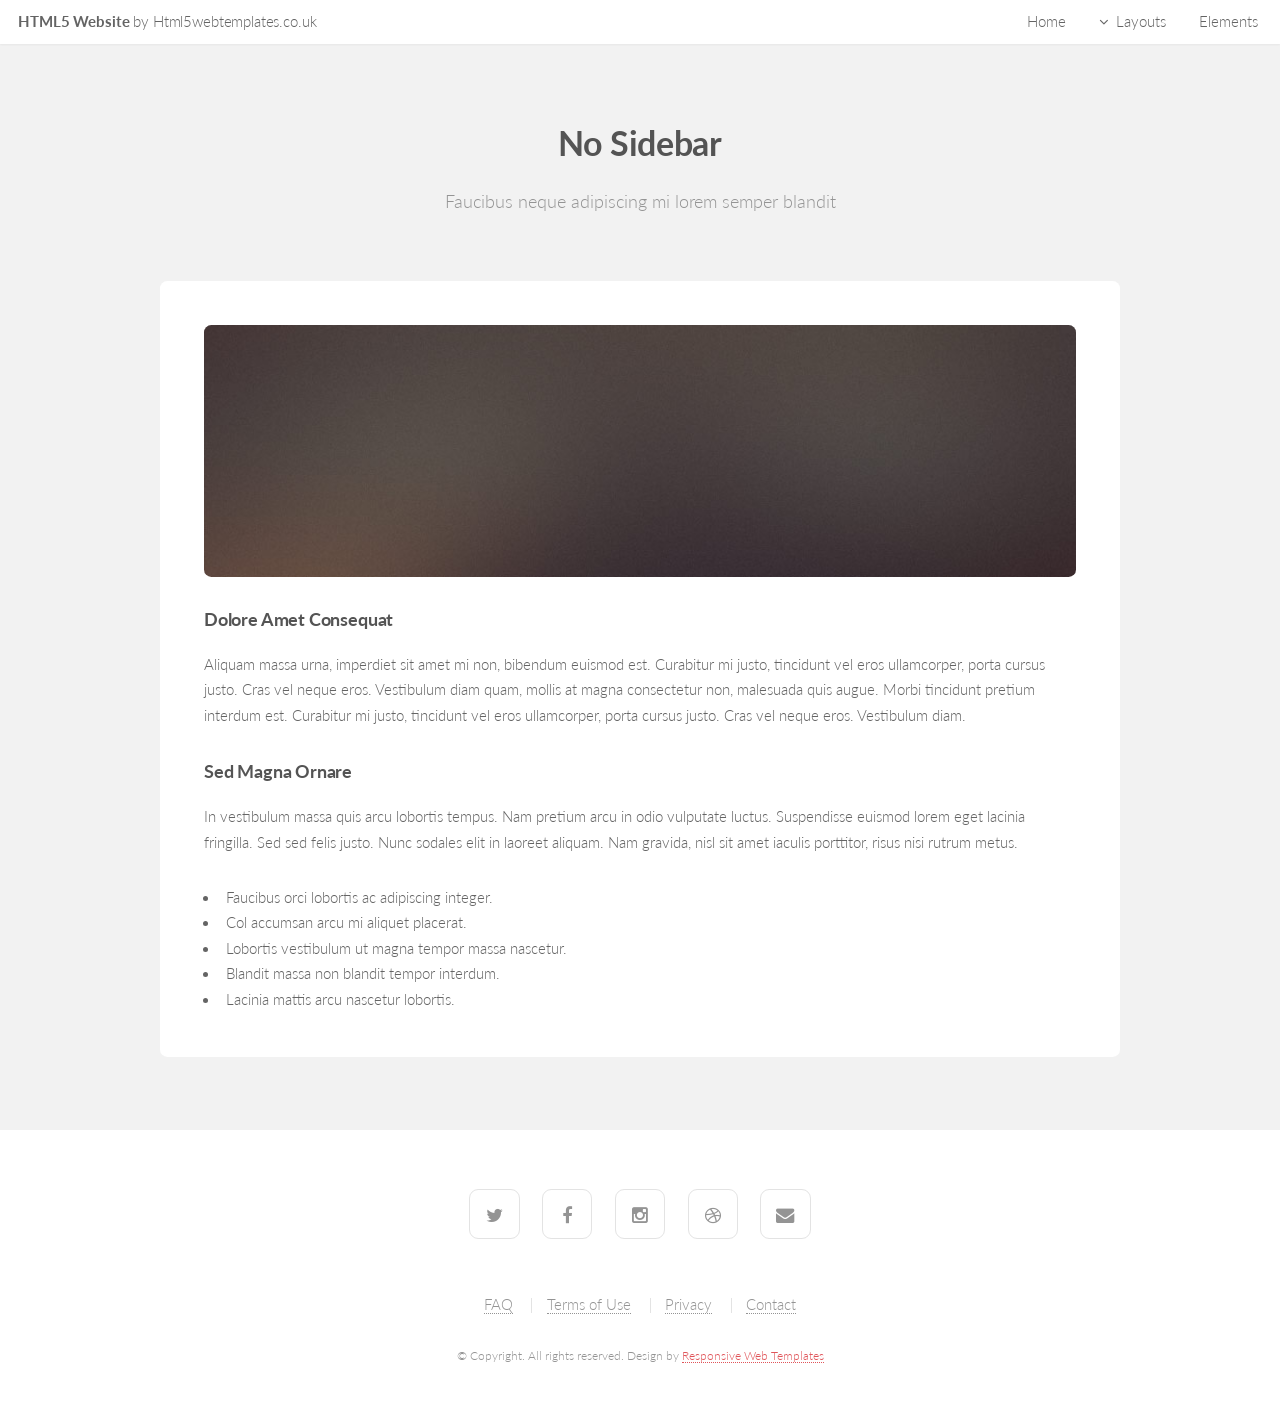
<file: no-sidebar.html>
<!DOCTYPE HTML>

<html>
	<head>
		<title> </title>
		<meta http-equiv="content-type" content="text/html; charset=utf-8" />
		<meta name="description" content="" />
		<meta name="keywords" content="" />
		<!--[if lte IE 8]><script src="css/ie/html5shiv.js"></script><![endif]-->
		<script src="js/jquery.min.js"></script>
		<script src="js/jquery.dropotron.min.js"></script>
		<script src="js/jquery.scrollgress.min.js"></script>
		<script src="js/jquery.scrolly.min.js"></script>
		<script src="js/jquery.slidertron.min.js"></script>
		<script src="js/skel.min.js"></script>
		<script src="js/skel-layers.min.js"></script>
		<script src="js/init.js"></script>
		<noscript>
			<link rel="stylesheet" href="css/skel.css" />
			<link rel="stylesheet" href="css/style.css" />
			<link rel="stylesheet" href="css/style-xlarge.css" />
		</noscript>
		<!--[if lte IE 9]><link rel="stylesheet" href="css/ie/v9.css" /><![endif]-->
		<!--[if lte IE 8]><link rel="stylesheet" href="css/ie/v8.css" /><![endif]-->
	</head>
	<body>

		<!-- Header -->
			<header id="header" class="skel-layers-fixed">
			<h1><a href="index.html">HTML5 Website <span>by Html5webtemplates.co.uk</span></a></h1>	
				<nav id="nav">
					<ul>
						<li><a href="index.html">Home</a></li>
						<li>
							<a href="" class="icon fa-angle-down">Layouts</a>
							<ul>
								<li><a href="left-sidebar.html">Left Sidebar</a></li>
								<li><a href="right-sidebar.html">Right Sidebar</a></li>
								<li><a href="no-sidebar.html">No Sidebar</a></li>
								<li>
									<a href="">Submenu</a>
									<ul>
										<li><a href="#">Option 1</a></li>
										<li><a href="#">Option 2</a></li>
										<li><a href="#">Option 3</a></li>
										<li><a href="#">Option 4</a></li>
									</ul>
								</li>
							</ul>
						</li>
						<li><a href="elements.html">Elements</a></li>
					</ul>
				</nav>
			</header>

		<!-- Main -->
			<section id="main" class="wrapper style1">
				<header class="major">
					<h2>No Sidebar</h2>
					<p>Faucibus neque adipiscing mi lorem semper blandit</p>
				</header>
				<div class="container">
						
					<!-- Content -->
						<section id="content">
							<a href="#" class="image fit"><img src="images/pic07.jpg" alt="" /></a>
							<h3>Dolore Amet Consequat</h3>
							<p>Aliquam massa urna, imperdiet sit amet mi non, bibendum euismod est. Curabitur mi justo, tincidunt vel eros ullamcorper, porta cursus justo. Cras vel neque eros. Vestibulum diam quam, mollis at magna consectetur non, malesuada quis augue. Morbi tincidunt pretium interdum est. Curabitur mi justo, tincidunt vel eros ullamcorper, porta cursus justo. Cras vel neque eros. Vestibulum diam.</p>
							<h3>Sed Magna Ornare</h3>
							<p>In vestibulum massa quis arcu lobortis tempus. Nam pretium arcu in odio vulputate luctus. Suspendisse euismod lorem eget lacinia fringilla. Sed sed felis justo. Nunc sodales elit in laoreet aliquam. Nam gravida, nisl sit amet iaculis porttitor, risus nisi rutrum metus.</p>
							<ul>
								<li>Faucibus orci lobortis ac adipiscing integer.</li>
								<li>Col accumsan arcu mi aliquet placerat.</li>
								<li>Lobortis vestibulum ut magna tempor massa nascetur.</li>
								<li>Blandit massa non blandit tempor interdum.</li>
								<li>Lacinia mattis arcu nascetur lobortis.</li>
							</ul>
						</section>
								
				</div>
			</section>
			
		<!-- Footer -->
			<footer id="footer">
				<ul class="icons">
					<li><a href="#" class="icon fa-twitter"><span class="label">Twitter</span></a></li>
					<li><a href="#" class="icon fa-facebook"><span class="label">Facebook</span></a></li>
					<li><a href="#" class="icon fa-instagram"><span class="label">Instagram</span></a></li>
					<li><a href="#" class="icon fa-dribbble"><span class="label">Dribbble</span></a></li>
					<li><a href="#" class="icon fa-envelope"><span class="label">Envelope</span></a></li>
				</ul>
				<ul class="menu">
					<li><a href="#">FAQ</a></li>
					<li><a href="#">Terms of Use</a></li>
					<li><a href="#">Privacy</a></li>
					<li><a href="#">Contact</a></li>
				</ul>
				<span class="copyright">
			&copy; Copyright. All rights reserved. Design by <a href="http://www.html5webtemplates.co.uk">Responsive Web Templates</a>	
				</span>
			</footer>

	</body>
</html>
</file>
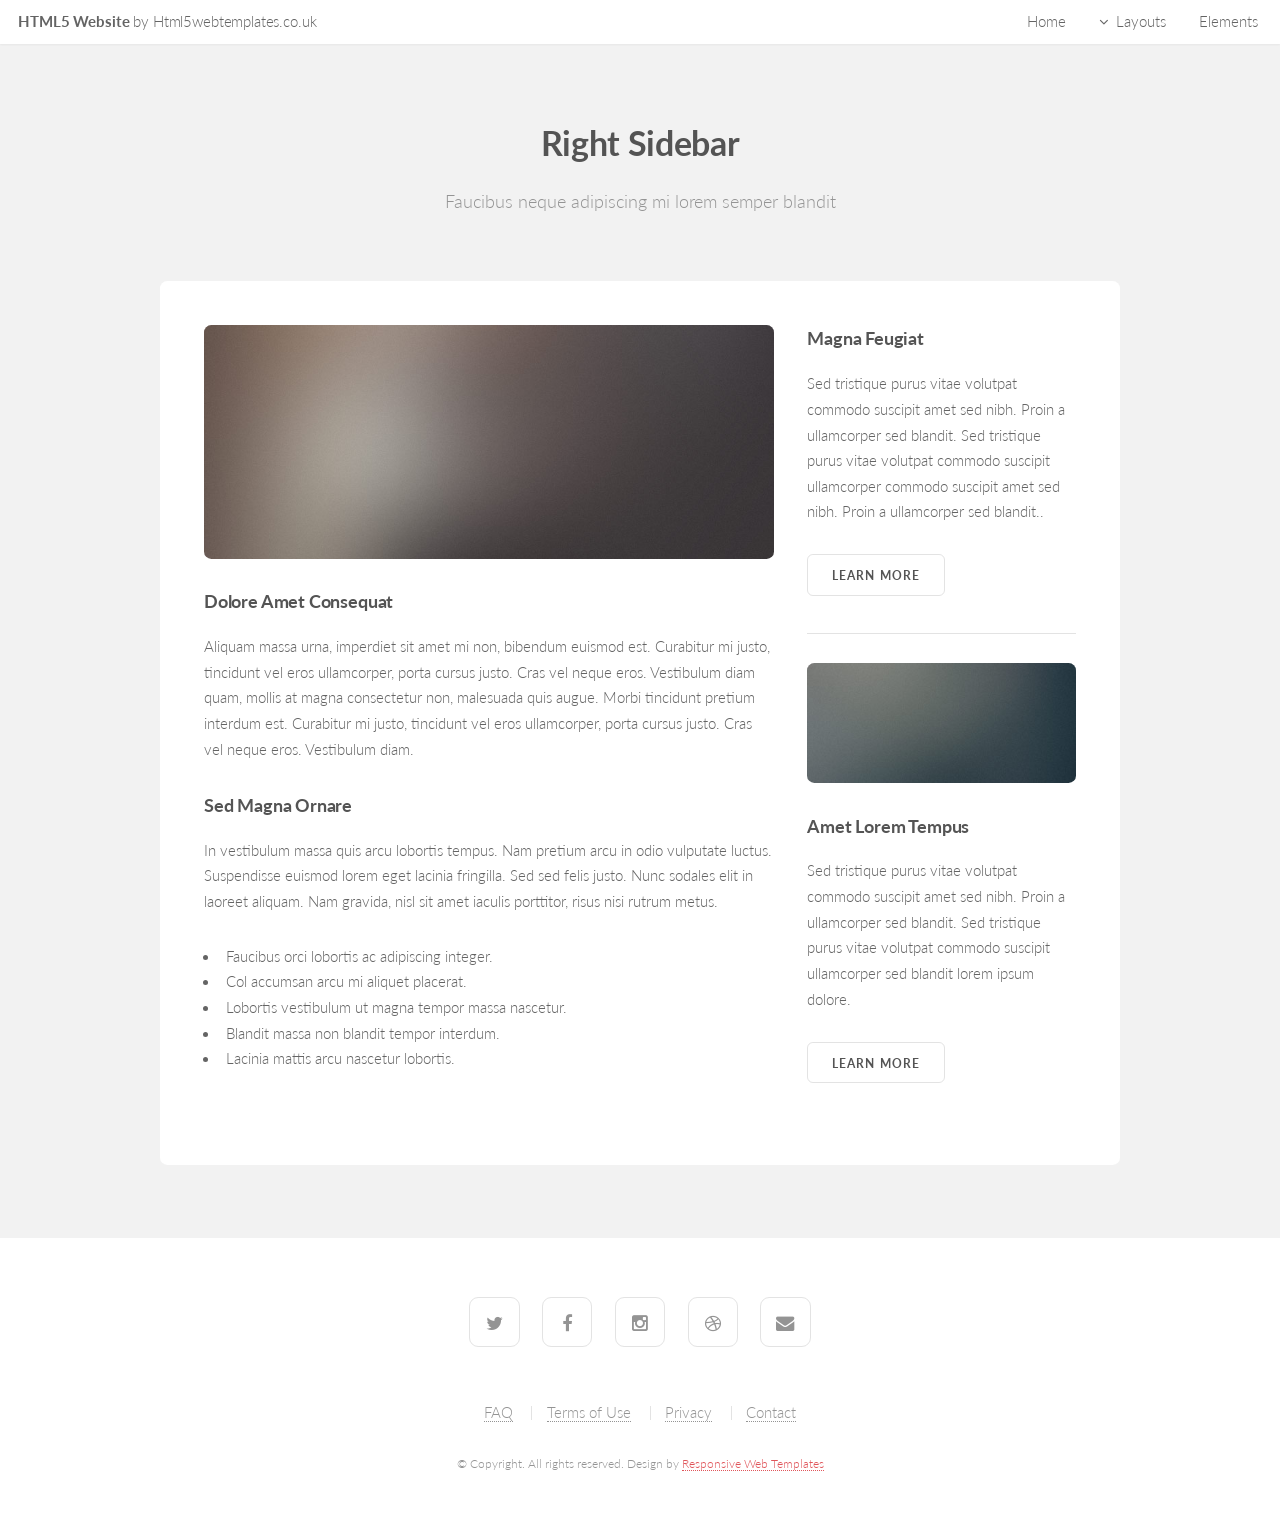
<file: right-sidebar.html>
<!DOCTYPE HTML>

<html>
	<head>
		<title> </title>
		<meta http-equiv="content-type" content="text/html; charset=utf-8" />
		<meta name="description" content="" />
		<meta name="keywords" content="" />
		<!--[if lte IE 8]><script src="css/ie/html5shiv.js"></script><![endif]-->
		<script src="js/jquery.min.js"></script>
		<script src="js/jquery.dropotron.min.js"></script>
		<script src="js/jquery.scrollgress.min.js"></script>
		<script src="js/jquery.scrolly.min.js"></script>
		<script src="js/jquery.slidertron.min.js"></script>
		<script src="js/skel.min.js"></script>
		<script src="js/skel-layers.min.js"></script>
		<script src="js/init.js"></script>
		<noscript>
			<link rel="stylesheet" href="css/skel.css" />
			<link rel="stylesheet" href="css/style.css" />
			<link rel="stylesheet" href="css/style-xlarge.css" />
		</noscript>
		<!--[if lte IE 9]><link rel="stylesheet" href="css/ie/v9.css" /><![endif]-->
		<!--[if lte IE 8]><link rel="stylesheet" href="css/ie/v8.css" /><![endif]-->
	</head>
	<body>

		<!-- Header -->
			<header id="header" class="skel-layers-fixed">
		<h1><a href="index.html">HTML5 Website <span>by Html5webtemplates.co.uk</span></a></h1>	
				<nav id="nav">
					<ul>
						<li><a href="index.html">Home</a></li>
						<li>
							<a href="" class="icon fa-angle-down">Layouts</a>
							<ul>
								<li><a href="left-sidebar.html">Left Sidebar</a></li>
								<li><a href="right-sidebar.html">Right Sidebar</a></li>
								<li><a href="no-sidebar.html">No Sidebar</a></li>
								<li>
									<a href="">Submenu</a>
									<ul>
										<li><a href="#">Option 1</a></li>
										<li><a href="#">Option 2</a></li>
										<li><a href="#">Option 3</a></li>
										<li><a href="#">Option 4</a></li>
									</ul>
								</li>
							</ul>
						</li>
						<li><a href="elements.html">Elements</a></li>
					</ul>
				</nav>
			</header>

		<!-- Main -->
			<section id="main" class="wrapper style1">
				<header class="major">
					<h2>Right Sidebar</h2>
					<p>Faucibus neque adipiscing mi lorem semper blandit</p>
				</header>
				<div class="container">
					<div class="row 150%">
						<div class="8u 12u$(2)">
						
							<!-- Content -->
								<section id="content">
									<a href="#" class="image fit"><img src="images/slide03.jpg" alt="" /></a>
									<h3>Dolore Amet Consequat</h3>
									<p>Aliquam massa urna, imperdiet sit amet mi non, bibendum euismod est. Curabitur mi justo, tincidunt vel eros ullamcorper, porta cursus justo. Cras vel neque eros. Vestibulum diam quam, mollis at magna consectetur non, malesuada quis augue. Morbi tincidunt pretium interdum est. Curabitur mi justo, tincidunt vel eros ullamcorper, porta cursus justo. Cras vel neque eros. Vestibulum diam.</p>
									<h3>Sed Magna Ornare</h3>
									<p>In vestibulum massa quis arcu lobortis tempus. Nam pretium arcu in odio vulputate luctus. Suspendisse euismod lorem eget lacinia fringilla. Sed sed felis justo. Nunc sodales elit in laoreet aliquam. Nam gravida, nisl sit amet iaculis porttitor, risus nisi rutrum metus.</p>
									<ul>
										<li>Faucibus orci lobortis ac adipiscing integer.</li>
										<li>Col accumsan arcu mi aliquet placerat.</li>
										<li>Lobortis vestibulum ut magna tempor massa nascetur.</li>
										<li>Blandit massa non blandit tempor interdum.</li>
										<li>Lacinia mattis arcu nascetur lobortis.</li>
									</ul>
								</section>
								
						</div>
						<div class="4u 12u$(2)">
						
							<!-- Sidebar -->
								<section id="sidebar">
									<section>
										<h3>Magna Feugiat</h3>
										<p>Sed tristique purus vitae volutpat commodo suscipit amet sed nibh. Proin a ullamcorper sed blandit. Sed tristique purus vitae volutpat commodo suscipit ullamcorper commodo suscipit amet sed nibh. Proin a ullamcorper sed blandit..</p>
										<footer>
											<ul class="actions">
												<li><a href="#" class="button small alt">Learn More</a></li>
											</ul>
										</footer>
									</section>
									<hr />
									<section>
										<a href="#" class="image fit"><img src="images/pic03.jpg" alt="" /></a>
										<h3>Amet Lorem Tempus</h3>
										<p>Sed tristique purus vitae volutpat commodo suscipit amet sed nibh. Proin a ullamcorper sed blandit. Sed tristique purus vitae volutpat commodo suscipit ullamcorper sed blandit lorem ipsum dolore.</p>
										<footer>
											<ul class="actions">
												<li><a href="#" class="button small alt">Learn More</a></li>
											</ul>
										</footer>
									</section>
								</section>

						</div>
					</div>
				</div>
			</section>
			
		<!-- Footer -->
			<footer id="footer">
				<ul class="icons">
					<li><a href="#" class="icon fa-twitter"><span class="label">Twitter</span></a></li>
					<li><a href="#" class="icon fa-facebook"><span class="label">Facebook</span></a></li>
					<li><a href="#" class="icon fa-instagram"><span class="label">Instagram</span></a></li>
					<li><a href="#" class="icon fa-dribbble"><span class="label">Dribbble</span></a></li>
					<li><a href="#" class="icon fa-envelope"><span class="label">Envelope</span></a></li>
				</ul>
				<ul class="menu">
					<li><a href="#">FAQ</a></li>
					<li><a href="#">Terms of Use</a></li>
					<li><a href="#">Privacy</a></li>
					<li><a href="#">Contact</a></li>
				</ul>
				<span class="copyright">
						&copy; Copyright. All rights reserved. Design by <a href="http://www.html5webtemplates.co.uk">Responsive Web Templates</a>
				</span>
			</footer>

	</body>
</html>
</file>
<file: css/skel.css>
/* Resets (http://meyerweb.com/eric/tools/css/reset/ | v2.0 | 20110126 | License: none (public domain)) */

	html,body,div,span,applet,object,iframe,h1,h2,h3,h4,h5,h6,p,blockquote,pre,a,abbr,acronym,address,big,cite,code,del,dfn,em,img,ins,kbd,q,s,samp,small,strike,strong,sub,sup,tt,var,b,u,i,center,dl,dt,dd,ol,ul,li,fieldset,form,label,legend,table,caption,tbody,tfoot,thead,tr,th,td,article,aside,canvas,details,embed,figure,figcaption,footer,header,hgroup,menu,nav,output,ruby,section,summary,time,mark,audio,video{margin:0;padding:0;border:0;font-size:100%;font:inherit;vertical-align:baseline;}article,aside,details,figcaption,figure,footer,header,hgroup,menu,nav,section{display:block;}body{line-height:1;}ol,ul{list-style:none;}blockquote,q{quotes:none;}blockquote:before,blockquote:after,q:before,q:after{content:'';content:none;}table{border-collapse:collapse;border-spacing:0;}body{-webkit-text-size-adjust:none}

/* Box Model */

	*, *:before, *:after {
		-moz-box-sizing: border-box;
		-webkit-box-sizing: border-box;
		box-sizing: border-box;
	}

/* Container */

	body {
		/* min-width: (containers) */
		min-width: 1200px;
	}

	.container {
		margin-left: auto;
		margin-right: auto;
		
		/* width: (containers) */
		width: 1200px;
	}

	/* Modifiers */

		/* 125% */
			.container.\31 25\25 {
				width: 100%;
				
				/* max-width: (containers * 1.25) */
				max-width: 1500px;

				/* min-width: (containers) */
				min-width: 1200px;
			}

		/* 75% */
			.container.\37 5\25 {
				
				/* width: (containers * 0.75) */
				width: 900px;

			}

		/* 50% */
			.container.\35 0\25 {
				
				/* width: (containers * 0.50) */
				width: 600px;

			}

		/* 25% */
			.container.\32 5\25 {
				
				/* width: (containers * 0.25) */
				width: 300px;

			}

/* Grid */

	.row {
		border-bottom: solid 1px transparent;
	}
	
	.row > * {
		float: left;
	}
	
	.row:after, .row:before {
		content: '';
		display: block;
		clear: both;
		height: 0;
	}
	
	.row.uniform > * > :first-child {
		margin-top: 0;
	}
	
	.row.uniform > * > :last-child {
		margin-bottom: 0;
	}

	/* Gutters */

		/* Normal */
		
			.row > * {
				/* padding: (gutters.horizontal) 0 0 (gutters.vertical) */
				padding: 0 0 0 2em;
			}

			.row {
				/* margin: -(gutters.horizontal) 0 0 -(gutters.vertical) */
				margin: 0 0 0 -2em;
			}
			
			.row.uniform > * {
				/* padding: (gutters.vertical) 0 0 (gutters.vertical) */
				padding: 2em 0 0 2em;
			}

			.row.uniform {
				/* margin: -(gutters.vertical) 0 0 -(gutters.vertical) */
				margin: -2em 0 0 -2em;
			}
			
		/* 200% */
		
			.row.\32 00\25 > * {
				/* padding: (gutters.horizontal) 0 0 (gutters.vertical) */
				padding: 0 0 0 4em;
			}

			.row.\32 00\25 {
				/* margin: -(gutters.horizontal) 0 0 -(gutters.vertical) */
				margin: 0 0 0 -4em;
			}

			.row.uniform.\32 00\25 > * {
				/* padding: (gutters.vertical) 0 0 (gutters.vertical) */
				padding: 4em 0 0 4em;
			}

			.row.uniform.\32 00\25 {
				/* margin: -(gutters.vertical) 0 0 -(gutters.vertical) */
				margin: -4em 0 0 -4em;
			}

		/* 150% */
		
			.row.\31 50\25 > * {
				/* padding: (gutters.horizontal) 0 0 (gutters.vertical) */
				padding: 0 0 0 1.5em;
			}

			.row.\31 50\25 {
				/* margin: -(gutters.horizontal) 0 0 -(gutters.vertical) */
				margin: 0 0 0 -1.5em;
			}

			.row.uniform.\31 50\25 > * {
				/* padding: (gutters.vertical) 0 0 (gutters.vertical) */
				padding: 1.5em 0 0 1.5em;
			}

			.row.uniform.\31 50\25 {
				/* margin: -(gutters.vertical) 0 0 -(gutters.vertical) */
				margin: -1.5em 0 0 -1.5em;
			}

		/* 50% */
		
			.row.\35 0\25 > * {
				/* padding: (gutters.horizontal) 0 0 (gutters.vertical) */
				padding: 0 0 0 1em;
			}

			.row.\35 0\25 {
				/* margin: -(gutters.horizontal) 0 0 -(gutters.vertical) */
				margin: 0 0 0 -1em;
			}

			.row.uniform.\35 0\25 > * {
				/* padding: (gutters.vertical) 0 0 (gutters.vertical) */
				padding: 1em 0 0 1em;
			}

			.row.uniform.\35 0\25 {
				/* margin: -(gutters.vertical) 0 0 -(gutters.vertical) */
				margin: -1em 0 0 -1em;
			}

		/* 25% */
		
			.row.\32 5\25 > * {
				/* padding: (gutters.horizontal) 0 0 (gutters.vertical) */
				padding: 0 0 0 0.5em;
			}

			.row.\32 5\25 {
				/* margin: -(gutters.horizontal) 0 0 -(gutters.vertical) */
				margin: 0 0 0 -0.5em;
			}

			.row.uniform.\32 5\25 > * {
				/* padding: (gutters.vertical) 0 0 (gutters.vertical) */
				padding: 0.5em 0 0 0.5em;
			}

			.row.uniform.\32 5\25 {
				/* margin: -(gutters.vertical) 0 0 -(gutters.vertical) */
				margin: -0.5em 0 0 -0.5em;
			}

		/* 0% */
		
			.row.\30 \25 > * {
				/* padding: (gutters.horizontal) 0 0 (gutters.vertical) */
				padding: 0;
			}

			.row.\30 \25 {
				/* margin: -(gutters.horizontal) 0 0 -(gutters.vertical) */
				margin: 0;
			}

	/* Cells */

		.\31 2u, .\31 2u\24, .\31 2u\28 1\29, .\31 2u\24\28 1\29 { width: 100%; clear: none; }
		.\31 1u, .\31 1u\24, .\31 1u\28 1\29, .\31 1u\24\28 1\29 { width: 91.6666666667%; clear: none; }
		.\31 0u, .\31 0u\24, .\31 0u\28 1\29, .\31 0u\24\28 1\29 { width: 83.3333333333%; clear: none; }
		.\39 u, .\39 u\24, .\39 u\28 1\29, .\39 u\24\28 1\29 { width: 75%; clear: none; }
		.\38 u, .\38 u\24, .\38 u\28 1\29, .\38 u\24\28 1\29 { width: 66.6666666667%; clear: none; }
		.\37 u, .\37 u\24, .\37 u\28 1\29, .\37 u\24\28 1\29 { width: 58.3333333333%; clear: none; }
		.\36 u, .\36 u\24, .\36 u\28 1\29, .\36 u\24\28 1\29 { width: 50%; clear: none; }
		.\35 u, .\35 u\24, .\35 u\28 1\29, .\35 u\24\28 1\29 { width: 41.6666666667%; clear: none; }
		.\34 u, .\34 u\24, .\34 u\28 1\29, .\34 u\24\28 1\29 { width: 33.3333333333%; clear: none; }
		.\33 u, .\33 u\24, .\33 u\28 1\29, .\33 u\24\28 1\29 { width: 25%; clear: none; }
		.\32 u, .\32 u\24, .\32 u\28 1\29, .\32 u\24\28 1\29 { width: 16.6666666667%; clear: none; }
		.\31 u, .\31 u\24, .\31 u\28 1\29, .\31 u\24\28 1\29 { width: 8.3333333333%; clear: none; }

		.\31 2u\24 + *, .\31 2u\24\28 1\29 + *,
		.\31 1u\24 + *, .\31 1u\24\28 1\29 + *,
		.\31 0u\24 + *, .\31 0u\24\28 1\29 + *,
		.\39 u\24 + *, .\39 u\24\28 1\29 + *,
		.\38 u\24 + *, .\38 u\24\28 1\29 + *,
		.\37 u\24 + *, .\37 u\24\28 1\29 + *,
		.\36 u\24 + *, .\36 u\24\28 1\29 + *,
		.\35 u\24 + *, .\35 u\24\28 1\29 + *,
		.\34 u\24 + *, .\34 u\24\28 1\29 + *,
		.\33 u\24 + *, .\33 u\24\28 1\29 + *,
		.\32 u\24 + *, .\32 u\24\28 1\29 + *,
		.\31 u\24  + *,  .\31 u\24\28 1\29 + * {
			clear: left;
		}
			
		.\-11u { margin-left: 91.6666666667% }
		.\-10u { margin-left: 83.3333333333% }
		.\-9u { margin-left: 75% }
		.\-8u { margin-left: 66.6666666667% }
		.\-7u { margin-left: 58.3333333333% }
		.\-6u { margin-left: 50% }
		.\-5u { margin-left: 41.6666666667% }
		.\-4u { margin-left: 33.3333333333% }
		.\-3u { margin-left: 25% }
		.\-2u { margin-left: 16.6666666667% }
		.\-1u { margin-left: 8.3333333333% }
</file>
<file: css/style-xlarge.css>
/*
	Drift by Pixelarity
	pixelarity.com @pixelarity
	License: pixelarity.com/license
*/

/* Basic */

	body, input, select, textarea {
		font-size: 12pt;
	}

/* Banner */

	#banner {
		padding: 12em 0;
	}
</file>
<file: css/ie/v9.css>
/*
	Drift by Pixelarity
	pixelarity.com @pixelarity
	License: pixelarity.com/license
*/

/* Banner */

	#banner:after {
		display: none;
	}
</file>
<file: css/ie/v8.css>
/*
	Drift by Pixelarity
	pixelarity.com @pixelarity
	License: pixelarity.com/license
*/

/* Border Fix */

	.image,
	.image > img,
	.box,
	.slider .viewer,
	.slider .nav-next,
	.slider .nav-previous,
	#main > .container {
		-ms-behavior: url("css/ie/PIE.htc");
	}

	code,
	table td,
	ul.icons li .icon,
	.feature:before,
	input[type="submit"],
	input[type="reset"],
	input[type="button"],
	.button,
	input[type="text"],
	input[type="password"],
	input[type="email"],
	select,
	textarea {
		border: solid 1px #ccc;
	}

/* Box */

	.box {
		position: relative;
	}

		.box.post .image:first-child {
			margin: 0 0 2em;
			width: 100%;
		}

/* Header */

	#header {
		border-bottom: solid 1px #ccc;
	}

		#header.alt {
			border-bottom: 0;
		}

	.dropotron {
		border: solid 1px #ccc;
	}

		.dropotron.level-0 {
			margin-top: -4px;
			border-top: 0;
		}

			.dropotron.level-0:before {
				display: none;
			}

/* Banner */

	#banner {
		background-image: url("../../images/banner.jpg");
		background-repeat: no-repeat;
		background-size: cover;
		-ms-behavior: url("css/ie/backgroundsize.min.htc");
	}
</file>
<file: css/style-personal.css>
@charset "utf-8";
/* CSS Document */
</file>
<file: css/style.css>
@import url(font-awesome.min.css);
@import url("http://fonts.googleapis.com/css?family=Lato:300,700");

/*
	Drift by Pixelarity
	pixelarity.com @pixelarity
	License: pixelarity.com/license
*/

/* Basic */

	body {
		background: #fff;
	}

		body.is-loading * {
			-moz-animation: none !important;
			-webkit-animation: none !important;
			-o-animation: none !important;
			-ms-animation: none !important;
			animation: none !important;
			-moz-transition: none !important;
			-webkit-transition: none !important;
			-o-transition: none !important;
			-ms-transition: none !important;
			transition: none !important;
		}

	body, input, select, textarea {
		color: #646464;
		font-family: "Lato", Helvetica, sans-serif;
		font-size: 15pt;
		font-weight: 300;
		line-height: 1.75em;
	}

	a {
		-moz-transition: color 0.2s ease-in-out, border-color 0.2s ease-in-out;
		-webkit-transition: color 0.2s ease-in-out, border-color 0.2s ease-in-out;
		-o-transition: color 0.2s ease-in-out, border-color 0.2s ease-in-out;
		-ms-transition: color 0.2s ease-in-out, border-color 0.2s ease-in-out;
		transition: color 0.2s ease-in-out, border-color 0.2s ease-in-out;
		color: #e0555a;
		text-decoration: none;
		border-bottom: dotted 1px;
	}

		a:hover {
			text-decoration: none;
			color: #e0555a !important;
			border-bottom-color: transparent;
		}

	strong, b {
		color: #545454;
		font-weight: 700;
	}

	em, i {
		font-style: italic;
	}

	p {
		margin: 0 0 2em 0;
	}

	h1, h2, h3, h4, h5, h6 {
		color: #545454;
		font-weight: 700;
		line-height: 1em;
		margin: 0 0 1em 0;
		letter-spacing: -0.01em;
	}

		h1 a, h2 a, h3 a, h4 a, h5 a, h6 a {
			color: inherit;
			text-decoration: none;
		}

	h2 {
		font-size: 1.75em;
		line-height: 1.5em;
	}

	h3 {
		font-size: 1.25em;
		line-height: 1.5em;
	}

	h4 {
		font-size: 1.1em;
		line-height: 1.5em;
	}

	h5 {
		font-size: 0.9em;
		line-height: 1.5em;
	}

	h6 {
		font-size: 0.7em;
		line-height: 1.5em;
	}

	sub {
		font-size: 0.8em;
		position: relative;
		top: 0.5em;
	}

	sup {
		font-size: 0.8em;
		position: relative;
		top: -0.5em;
	}

	hr {
		border: 0;
		border-bottom: solid 1px rgba(144, 144, 144, 0.25);
		margin: 2em 0;
	}

		hr.major {
			margin: 3em 0;
		}

	blockquote {
		border-left: solid 4px rgba(144, 144, 144, 0.25);
		font-style: italic;
		margin: 0 0 2em 0;
		padding: 0.5em 0 0.5em 2em;
	}

	code {
		background: rgba(144, 144, 144, 0.075);
		border-radius: 0.5em;
		border: solid 1px rgba(144, 144, 144, 0.25);
		font-family: "Courier New", monospace;
		font-size: 0.9em;
		margin: 0 0.25em;
		padding: 0.25em 0.65em;
	}

	pre {
		-webkit-overflow-scrolling: touch;
		font-family: "Courier New", monospace;
		font-size: 0.9em;
		margin: 0 0 2em 0;
	}

		pre code {
			display: block;
			line-height: 1.75em;
			padding: 1em 1.5em;
			overflow-x: auto;
		}

	.align-left {
		text-align: left;
	}

	.align-center {
		text-align: center;
	}

	.align-right {
		text-align: right;
	}

/* Section/Article */

	section.special, article.special {
		text-align: center;
	}

	header p {
		color: #949494;
		position: relative;
		margin: 0 0 1.5em 0;
	}

	header h2 + p {
		font-size: 1.25em;
		margin-top: -1em;
		line-height: 1.75em;
	}

	header h3 + p {
		font-size: 1.1em;
		margin-top: -0.85em;
		line-height: 1.5em;
	}

	header h4 + p,
	header h5 + p,
	header h6 + p {
		font-size: 0.9em;
		margin-top: -0.75em;
		line-height: 1.5em;
	}

	header.major {
		text-align: center;
	}

		header.major h2 {
			font-size: 2.35em;
		}

		header.major p {
			margin: -1em 0 3.5em 0;
		}

/* Form */

	form {
		margin: 0 0 2em 0;
	}

	label {
		color: #545454;
		display: block;
		font-size: 0.9em;
		font-weight: 700;
		margin: 0 0 1em 0;
	}

	input[type="text"],
	input[type="password"],
	input[type="email"],
	select,
	textarea {
		-moz-appearance: none;
		-webkit-appearance: none;
		-o-appearance: none;
		-ms-appearance: none;
		appearance: none;
		background: rgba(144, 144, 144, 0.075);
		border-radius: 0.5em;
		border: none;
		border: solid 1px rgba(144, 144, 144, 0.25);
		color: inherit;
		display: block;
		outline: 0;
		padding: 0 1em;
		text-decoration: none;
		width: 100%;
	}

		input[type="text"]:invalid,
		input[type="password"]:invalid,
		input[type="email"]:invalid,
		select:invalid,
		textarea:invalid {
			box-shadow: none;
		}

		input[type="text"]:focus,
		input[type="password"]:focus,
		input[type="email"]:focus,
		select:focus,
		textarea:focus {
			border-color: #e0555a;
			box-shadow: 0 0 0 1px #e0555a;
		}

	.select-wrapper {
		text-decoration: none;
		display: block;
		position: relative;
	}

		.select-wrapper:before {
			-moz-osx-font-smoothing: grayscale;
			-webkit-font-smoothing: antialiased;
			font-family: FontAwesome;
			font-style: normal;
			font-weight: normal;
			text-transform: none !important;
		}

		.select-wrapper:before {
			content: '\f078';
			color: rgba(144, 144, 144, 0.25);
			display: block;
			height: 2.75em;
			line-height: 2.75em;
			pointer-events: none;
			position: absolute;
			right: 0;
			text-align: center;
			top: 0;
			width: 2.75em;
		}

		.select-wrapper select::-ms-expand {
			display: none;
		}

	input[type="text"],
	input[type="password"],
	input[type="email"],
	select {
		height: 2.75em;
	}

	textarea {
		padding: 0.75em 1em;
	}

	input[type="checkbox"],
	input[type="radio"] {
		-moz-appearance: none;
		-webkit-appearance: none;
		-o-appearance: none;
		-ms-appearance: none;
		appearance: none;
		display: block;
		float: left;
		margin-right: -2em;
		opacity: 0;
		width: 1em;
		z-index: -1;
	}

		input[type="checkbox"] + label,
		input[type="radio"] + label {
			text-decoration: none;
			color: #646464;
			cursor: pointer;
			display: inline-block;
			font-size: 1em;
			font-weight: 300;
			padding-left: 2.4em;
			padding-right: 0.75em;
			position: relative;
		}

			input[type="checkbox"] + label:before,
			input[type="radio"] + label:before {
				-moz-osx-font-smoothing: grayscale;
				-webkit-font-smoothing: antialiased;
				font-family: FontAwesome;
				font-style: normal;
				font-weight: normal;
				text-transform: none !important;
			}

			input[type="checkbox"] + label:before,
			input[type="radio"] + label:before {
				background: rgba(144, 144, 144, 0.075);
				border-radius: 0.5em;
				border: solid 1px rgba(144, 144, 144, 0.25);
				content: '';
				display: inline-block;
				height: 1.65em;
				left: 0;
				line-height: 1.58125em;
				position: absolute;
				text-align: center;
				top: 0;
				width: 1.65em;
			}

		input[type="checkbox"]:checked + label:before,
		input[type="radio"]:checked + label:before {
			background: #494d53;
			border-color: #494d53;
			color: #ffffff;
			content: '\f00c';
		}

		input[type="checkbox"]:focus + label:before,
		input[type="radio"]:focus + label:before {
			border-color: #e0555a;
			box-shadow: 0 0 0 1px #e0555a;
		}

	input[type="checkbox"] + label:before {
		border-radius: 0.5em;
	}

	input[type="radio"] + label:before {
		border-radius: 100%;
	}

	::-webkit-input-placeholder {
		color: #949494 !important;
		opacity: 1.0;
	}

	:-moz-placeholder {
		color: #949494 !important;
		opacity: 1.0;
	}

	::-moz-placeholder {
		color: #949494 !important;
		opacity: 1.0;
	}

	:-ms-input-placeholder {
		color: #949494 !important;
		opacity: 1.0;
	}

	.formerize-placeholder {
		color: #949494 !important;
		opacity: 1.0;
	}

/* Box */

	.box {
		border-radius: 0.5em;
		border: solid 1px rgba(144, 144, 144, 0.25);
		margin-bottom: 2em;
		padding: 2em;
	}

		.box > :last-child,
		.box > :last-child > :last-child,
		.box > :last-child > :last-child > :last-child {
			margin-bottom: 0;
		}

		.box.alt {
			border: 0;
			border-radius: 0;
			padding: 0;
		}

		.box.post {
			margin-left: auto;
			margin-right: auto;
			text-align: center;
		}

			.box.post .image:first-child {
				border-bottom-left-radius: 0;
				border-bottom-right-radius: 0;
				margin: -2em 0 2em -2em;
				width: calc(100% + 4em);
			}

				.box.post .image:first-child img {
					border-bottom-left-radius: 0;
					border-bottom-right-radius: 0;
				}

/* Icon */

	.icon {
		text-decoration: none;
		border-bottom: none;
		position: relative;
	}

		.icon:before {
			-moz-osx-font-smoothing: grayscale;
			-webkit-font-smoothing: antialiased;
			font-family: FontAwesome;
			font-style: normal;
			font-weight: normal;
			text-transform: none !important;
		}

		.icon > .label {
			display: none;
		}

/* Image */

	.image {
		border-radius: 0.5em;
		border: 0;
		display: inline-block;
		position: relative;
	}

		.image img {
			position: relative;
			border-radius: 0.5em;
			display: block;
		}

		.image.left {
			float: left;
			padding: 0 1.5em 1em 0;
			top: 0.25em;
		}

		.image.right {
			float: right;
			padding: 0 0 1em 1.5em;
			top: 0.25em;
		}

		.image.left, .image.right {
			max-width: 40%;
		}

			.image.left img, .image.right img {
				width: 100%;
			}

		.image.fit {
			display: block;
			margin: 0 0 2em 0;
			width: 100%;
		}

			.image.fit img {
				display: block;
				width: 100%;
			}

/* List */

	ol {
		list-style: decimal;
		margin: 0 0 2em 0;
		padding-left: 1.25em;
	}

		ol li {
			padding-left: 0.25em;
		}

	ul {
		list-style: disc;
		margin: 0 0 2em 0;
		padding-left: 1em;
	}

		ul li {
			padding-left: 0.5em;
		}

		ul.alt {
			list-style: none;
			padding-left: 0;
		}

			ul.alt li {
				border-top: solid 1px rgba(144, 144, 144, 0.25);
				padding: 0.5em 0;
			}

				ul.alt li:first-child {
					border-top: 0;
					padding-top: 0;
				}

		ul.icons {
			cursor: default;
			list-style: none;
			padding-left: 0;
		}

			ul.icons li {
				display: inline-block;
				padding: 0 1.25em 0 0;
			}

				ul.icons li:last-child {
					padding-right: 0 !important;
				}

				ul.icons li .icon {
					border-radius: 0.5em;
					border: solid 1px rgba(144, 144, 144, 0.25);
					color: #949494 !important;
					display: inline-block;
					font-size: 1.25em;
					height: 2.75em;
					line-height: 2.75em;
					text-align: center;
					width: 2.75em;
				}

				ul.icons li a.icon {
					-moz-transition: background-color 0.2s ease-in-out, color 0.2s ease-in-out;
					-webkit-transition: background-color 0.2s ease-in-out, color 0.2s ease-in-out;
					-o-transition: background-color 0.2s ease-in-out, color 0.2s ease-in-out;
					-ms-transition: background-color 0.2s ease-in-out, color 0.2s ease-in-out;
					transition: background-color 0.2s ease-in-out, color 0.2s ease-in-out;
				}

					ul.icons li a.icon:hover {
						background-color: rgba(144, 144, 144, 0.075);
					}

					ul.icons li a.icon:active {
						background-color: rgba(144, 144, 144, 0.2);
					}

		ul.actions {
			cursor: default;
			list-style: none;
			padding-left: 0;
		}

			ul.actions li {
				display: inline-block;
				padding: 0 1em 0 0;
				vertical-align: middle;
			}

				ul.actions li:last-child {
					padding-right: 0;
				}

			ul.actions.small li {
				padding: 0 0.5em 0 0;
			}

			ul.actions.vertical li {
				display: block;
				padding: 1em 0 0 0;
			}

				ul.actions.vertical li:first-child {
					padding-top: 0;
				}

				ul.actions.vertical li > * {
					margin-bottom: 0;
				}

			ul.actions.vertical.small li {
				padding: 0.5em 0 0 0;
			}

				ul.actions.vertical.small li:first-child {
					padding-top: 0;
				}

			ul.actions.fit {
				display: table;
				margin-left: -1em;
				padding: 0;
				table-layout: fixed;
				width: calc(100% + 1em);
			}

				ul.actions.fit li {
					display: table-cell;
					padding: 0 0 0 1em;
				}

					ul.actions.fit li > * {
						margin-bottom: 0;
					}

				ul.actions.fit.small {
					margin-left: -0.5em;
					width: calc(100% + 0.5em);
				}

					ul.actions.fit.small li {
						padding: 0 0 0 0.5em;
					}

		ul.menu {
			line-height: 1em;
			list-style: none;
			padding: 0;
		}

			ul.menu li {
				border-left: solid 1px rgba(144, 144, 144, 0.25);
				display: inline-block;
				margin-left: 1em;
				padding-left: 1em;
			}

				ul.menu li:first-child {
					border-left: 0;
					margin-left: 0;
					padding-left: 0;
				}

	dl {
		margin: 0 0 2em 0;
	}

/* Table */

	.table-wrapper {
		-webkit-overflow-scrolling: touch;
		overflow-x: auto;
	}

	table {
		margin: 0 0 2em 0;
		width: 100%;
	}

		table tbody tr {
			border: solid 1px rgba(144, 144, 144, 0.25);
			border-left: 0;
			border-right: 0;
		}

			table tbody tr:nth-child(2n + 1) {
				background-color: rgba(144, 144, 144, 0.075);
			}

		table td {
			padding: 0.75em 0.75em;
		}

		table th {
			color: #545454;
			font-size: 0.9em;
			font-weight: 700;
			padding: 0 0.75em 0.75em 0.75em;
			text-align: left;
		}

		table thead {
			border-bottom: solid 2px rgba(144, 144, 144, 0.25);
		}

		table tfoot {
			border-top: solid 2px rgba(144, 144, 144, 0.25);
		}

		table.alt {
			border-collapse: separate;
		}

			table.alt tbody tr td {
				border: solid 1px rgba(144, 144, 144, 0.25);
				border-left-width: 0;
				border-top-width: 0;
			}

				table.alt tbody tr td:first-child {
					border-left-width: 1px;
				}

			table.alt tbody tr:first-child td {
				border-top-width: 1px;
			}

			table.alt thead {
				border-bottom: 0;
			}

			table.alt tfoot {
				border-top: 0;
			}

/* Button */

	input[type="submit"],
	input[type="reset"],
	input[type="button"],
	.button {
		-moz-appearance: none;
		-webkit-appearance: none;
		-o-appearance: none;
		-ms-appearance: none;
		appearance: none;
		-moz-transition: background-color 0.2s ease-in-out, color 0.2s ease-in-out;
		-webkit-transition: background-color 0.2s ease-in-out, color 0.2s ease-in-out;
		-o-transition: background-color 0.2s ease-in-out, color 0.2s ease-in-out;
		-ms-transition: background-color 0.2s ease-in-out, color 0.2s ease-in-out;
		transition: background-color 0.2s ease-in-out, color 0.2s ease-in-out;
		background-color: transparent;
		border-radius: 0.5em;
		border: solid 1px rgba(144, 144, 144, 0.25) !important;
		color: #545454 !important;
		cursor: pointer;
		display: inline-block;
		font-size: 0.8em;
		font-weight: 700;
		height: 3.5em;
		letter-spacing: 0.1em;
		line-height: 3.5em;
		overflow: hidden;
		padding: 0 2em;
		text-align: center;
		text-decoration: none;
		text-overflow: ellipsis;
		text-transform: uppercase;
		white-space: nowrap;
	}

		input[type="submit"]:hover,
		input[type="reset"]:hover,
		input[type="button"]:hover,
		.button:hover {
			background-color: rgba(144, 144, 144, 0.075);
			color: #545454 !important;
		}

		input[type="submit"]:active,
		input[type="reset"]:active,
		input[type="button"]:active,
		.button:active {
			background-color: rgba(144, 144, 144, 0.2);
		}

		input[type="submit"].icon,
		input[type="reset"].icon,
		input[type="button"].icon,
		.button.icon {
			padding-left: 1.35em;
		}

			input[type="submit"].icon:before,
			input[type="reset"].icon:before,
			input[type="button"].icon:before,
			.button.icon:before {
				margin-right: 0.5em;
			}

		input[type="submit"].fit,
		input[type="reset"].fit,
		input[type="button"].fit,
		.button.fit {
			display: block;
			margin: 0 0 1em 0;
			width: 100%;
		}

		input[type="submit"].small,
		input[type="reset"].small,
		input[type="button"].small,
		.button.small {
			font-size: 0.8em;
		}

		input[type="submit"].big,
		input[type="reset"].big,
		input[type="button"].big,
		.button.big {
			font-size: 1em;
			height: 3.5em;
			line-height: 3.5em;
			padding: 0 2.25em;
		}

		input[type="submit"].special,
		input[type="reset"].special,
		input[type="button"].special,
		.button.special {
			background-color: #e0555a;
			color: #ffffff !important;
		}

			input[type="submit"].special:hover,
			input[type="reset"].special:hover,
			input[type="button"].special:hover,
			.button.special:hover {
				background-color: #E46B6F;
			}

			input[type="submit"].special:active,
			input[type="reset"].special:active,
			input[type="button"].special:active,
			.button.special:active {
				background-color: #DC3F45;
			}

		input[type="submit"].disabled, input[type="submit"]:disabled,
		input[type="reset"].disabled,
		input[type="reset"]:disabled,
		input[type="button"].disabled,
		input[type="button"]:disabled,
		.button.disabled,
		.button:disabled {
			background-color: #646464 !important;
			box-shadow: inset 0 -0.15em 0 0 rgba(0, 0, 0, 0.15);
			color: #fff !important;
			cursor: default;
			opacity: 0.25;
		}

/* Feature */

	.feature {
		text-decoration: none;
		padding-left: 6.5em;
		position: relative;
		text-align: left;
	}

		.feature:before {
			-moz-osx-font-smoothing: grayscale;
			-webkit-font-smoothing: antialiased;
			font-family: FontAwesome;
			font-style: normal;
			font-weight: normal;
			text-transform: none !important;
		}

		.feature:before {
			border-radius: 0.5em;
			border: solid 1px rgba(144, 144, 144, 0.25);
			color: #e0555a;
			display: inline-block;
			font-size: 2.25em;
			height: 2em;
			left: 0;
			line-height: 2em;
			position: absolute;
			text-align: center;
			top: 0;
			width: 2em;
		}

		.feature h3 {
			margin: 0 0 0.7em 0;
		}

/* Slider */

	.slider {
		position: relative;
	}

		.slider .viewer {
			position: relative;
			border-radius: 0.5em;
			border: solid 1.5em #fff;
			height: 20em;
			margin: 0 auto;
			overflow: hidden;
			width: 80%;
		}

		.slider .slide img {
			border-radius: 0.375em;
			display: block;
			width: 100%;
		}

		.slider .nav-next,
		.slider .nav-previous {
			text-decoration: none;
			background: #fff;
			border-radius: 100%;
			color: #ddd;
			cursor: pointer;
			display: block;
			font-size: 3em;
			height: 1.25em;
			line-height: 1.15em;
			margin-top: -0.5em;
			position: absolute;
			text-align: center;
			top: 50%;
			width: 1.25em;
		}

			.slider .nav-next:before,
			.slider .nav-previous:before {
				-moz-osx-font-smoothing: grayscale;
				-webkit-font-smoothing: antialiased;
				font-family: FontAwesome;
				font-style: normal;
				font-weight: normal;
				text-transform: none !important;
			}

			.slider .nav-next:before,
			.slider .nav-previous:before {
				position: relative;
			}

		.slider .nav-next {
			right: 0;
		}

			.slider .nav-next:before {
				content: '\f105';
				right: -0.05em;
			}

		.slider .nav-previous {
			left: 0;
		}

			.slider .nav-previous:before {
				content: '\f104';
				left: -0.05em;
			}

/* Wrapper */

	.wrapper {
		padding: 5em 0 3em 0;
	}

		.wrapper.style1 {
			background: #f2f2f2;
		}

			.wrapper.style1 .box {
				background: #ffffff;
				border: 0;
			}

		.wrapper.style2 {
			background: #ffffff;
		}

		.wrapper.style3 {
			background: #e0555a;
			color: #d1f2f5;
		}

			.wrapper.style3 h1, .wrapper.style3 h2, .wrapper.style3 h3, .wrapper.style3 h4, .wrapper.style3 h5, .wrapper.style3 h6 {
				color: #ffffff;
			}

			.wrapper.style3 header p {
				color: #b5ebef;
			}

			.wrapper.style3 .button {
				border-color: white !important;
				color: #ffffff !important;
			}

				.wrapper.style3 .button:hover {
					background-color: rgba(255, 255, 255, 0.075);
				}

				.wrapper.style3 .button:active {
					background-color: rgba(255, 255, 255, 0.2);
				}

/* Header */

	#skel-layers-wrapper {
		padding-top: 3em;
	}

	body.landing #skel-layers-wrapper {
		padding-top: 0;
	}
	@-moz-keyframes reveal-header { 0% { top: -5em; } 100% { top: 0; } }
	@-webkit-keyframes reveal-header { 0% { top: -5em; } 100% { top: 0; } }
	@-o-keyframes reveal-header { 0% { top: -5em; } 100% { top: 0; } }
	@-ms-keyframes reveal-header { 0% { top: -5em; } 100% { top: 0; } }
	@keyframes reveal-header { 0% { top: -5em; } 100% { top: 0; } }

	#header {
		background-color: #fff;
		box-shadow: 0 1px 2px 0 rgba(0, 0, 0, 0.05);
		color: inherit;
		cursor: default;
		height: 3em;
		left: 0;
		line-height: 3em;
		position: fixed;
		top: 0;
		width: 100%;
		z-index: 10000;
	}

		#header.reveal {
			-moz-animation: reveal-header 0.5s;
			-webkit-animation: reveal-header 0.5s;
			-o-animation: reveal-header 0.5s;
			-ms-animation: reveal-header 0.5s;
			animation: reveal-header 0.5s;
		}

		#header.alt {
			-moz-animation: none;
			-webkit-animation: none;
			-o-animation: none;
			-ms-animation: none;
			animation: none;
			background-color: transparent;
			box-shadow: none;
			color: #fff;
		}

		#header h1 {
			color: inherit;
			font-size: 1em;
			height: inherit;
			left: 1.25em;
			line-height: inherit;
			margin: 0;
			padding: 0;
			position: absolute;
			top: 0;
		}

			#header h1 span {
				font-weight: 300;
			}

			#header h1 a {
				border: 0;
			}

		#header nav {
			height: inherit;
			line-height: inherit;
			position: absolute;
			right: 1.5em;
			top: 0;
			vertical-align: middle;
		}

			#header nav > ul {
				list-style: none;
				margin: 0;
				padding-left: 0;
			}

				#header nav > ul > li {
					border-radius: 0.5em;
					display: inline-block;
					margin-left: 2em;
					padding-left: 0;
				}

					#header nav > ul > li a {
						border: 0;
						color: inherit;
						display: inline-block;
						text-decoration: none;
					}

						#header nav > ul > li a.icon:before {
							margin-right: 0.5em;
						}

					#header nav > ul > li:first-child {
						margin-left: 0;
					}

					#header nav > ul > li .button {
						height: 2.25em;
						line-height: 2.25em;
						margin-bottom: 0;
						padding: 0 1em;
						position: relative;
						top: -0.075em;
						vertical-align: middle;
					}

					#header nav > ul > li > ul {
						display: none;
					}

		#header .container {
			position: relative;
		}

			#header .container h1 {
				left: 0;
			}

			#header .container nav {
				right: 0;
			}

	.dropotron {
		background: #fff;
		border-radius: 0.5em;
		box-shadow: 0 0 3px 1px rgba(0, 0, 0, 0.05);
		list-style: none;
		margin-top: -0.75em;
		min-width: 10em;
		padding: 0.75em 0;
	}

		.dropotron li {
			padding: 0;
		}

			.dropotron li a {
				-moz-transition: none !important;
				-webkit-transition: none !important;
				-o-transition: none !important;
				-ms-transition: none !important;
				transition: none !important;
				border: 0;
				box-shadow: inset 0 1px 0 0 rgba(144, 144, 144, 0.2);
				color: inherit;
				display: block;
				line-height: 2.25em;
				padding: 0 1em;
			}

			.dropotron li:first-child > a {
				box-shadow: none;
			}

			.dropotron li.active > a, .dropotron li:hover > a {
				background: #e0555a;
				color: #ffffff !important;
			}

		.dropotron.level-0 {
			font-size: 0.9em;
			margin-top: 1em;
		}

			.dropotron.level-0:before {
				-moz-transform: rotate(45deg);
				-webkit-transform: rotate(45deg);
				-o-transform: rotate(45deg);
				-ms-transform: rotate(45deg);
				transform: rotate(45deg);
				background: #fff;
				content: '';
				display: block;
				height: 0.75em;
				position: absolute;
				right: 1.5em;
				top: -0.375em;
				width: 0.75em;
				box-shadow: inset 1px 1px 0 0 rgba(0, 0, 0, 0.075);
				box-shadow: -1px -1px 2px 0 rgba(0, 0, 0, 0.05);
			}

/* Banner */

	#banner {
		background-attachment: scroll,						fixed;
		background-color: #494d53;
		background-image: url("images/overlay.png"), url("../images/banner_2_compressed.jpg");
		background-position: top left,					center center;
		background-repeat: repeat,						no-repeat;
		background-size: auto,						cover;
		color: #d1d2d4;
		padding: 10em 0;
		position: relative;
		text-align: center;
	}

		#banner:after {
			-moz-transition: opacity 1.5s ease-in-out;
			-webkit-transition: opacity 1.5s ease-in-out;
			-o-transition: opacity 1.5s ease-in-out;
			-ms-transition: opacity 1.5s ease-in-out;
			transition: opacity 1.5s ease-in-out;
			background: #3d4045;
			content: '';
			height: 100%;
			left: 0;
			opacity: 0;
			position: absolute;
			top: 0;
			width: 100%;
			z-index: 1;
		}

		#banner :last-child {
			margin-bottom: 0;
		}

		#banner h1, #banner h2, #banner h3, #banner h4, #banner h5, #banner h6 {
			color: #ffffff;
		}

		#banner .inner {
			position: relative;
			z-index: 2;
		}

		#banner .button {
			border-color: white !important;
			color: #ffffff !important;
		}

			#banner .button:hover {
				background-color: rgba(255, 255, 255, 0.075);
			}

			#banner .button:active {
				background-color: rgba(255, 255, 255, 0.2);
			}

		#banner h2 {
			font-size: 3.25em;
			line-height: 1.25em;
			margin: 0 0 0.5em 0;
			padding: 0;
		}

		#banner p {
			font-size: 1.5em;
			margin-bottom: 1.75em;
		}

		#banner img {
			max-width: 100%;
		}

	body.is-loading #banner:after {
		opacity: 1.0;
	}

/* One */

	#one {
		padding-bottom: 0;
	}

		#one .slider .viewer {
			border-bottom-left-radius: 0;
			border-bottom-right-radius: 0;
			border-bottom: 0;
		}

		#one .slider .slide img {
			border-bottom-left-radius: 0;
			border-bottom-right-radius: 0;
		}

/* Main */

	#main > .container {
		position: relative;
		background: #ffffff;
		border-radius: 0.5em;
		margin-bottom: 2em;
		padding: 3em;
	}

		#main > .container > :last-child,
		#main > .container > :last-child > :last-child,
		#main > .container > :last-child > :last-child > :last-child {
			margin-bottom: 0;
		}

/* CTA */

	#cta {
		padding: 4em 0;
		text-align: center;
		vertical-align: middle;
	}

		#cta h2 {
			display: inline-block;
			margin: 0 1em 0 0;
			vertical-align: middle;
		}

		#cta .actions {
			display: inline-block;
			margin: 0;
		}

/* Footer */

	#footer {
		color: #949494;
		padding: 4em 0;
		text-align: center;
	}

		#footer .icons {
			margin: 0 0 4em 0;
		}

		#footer .menu a {
			color: inherit;
		}

		#footer .copyright {
			font-size: 0.8em;
		}
</file>
